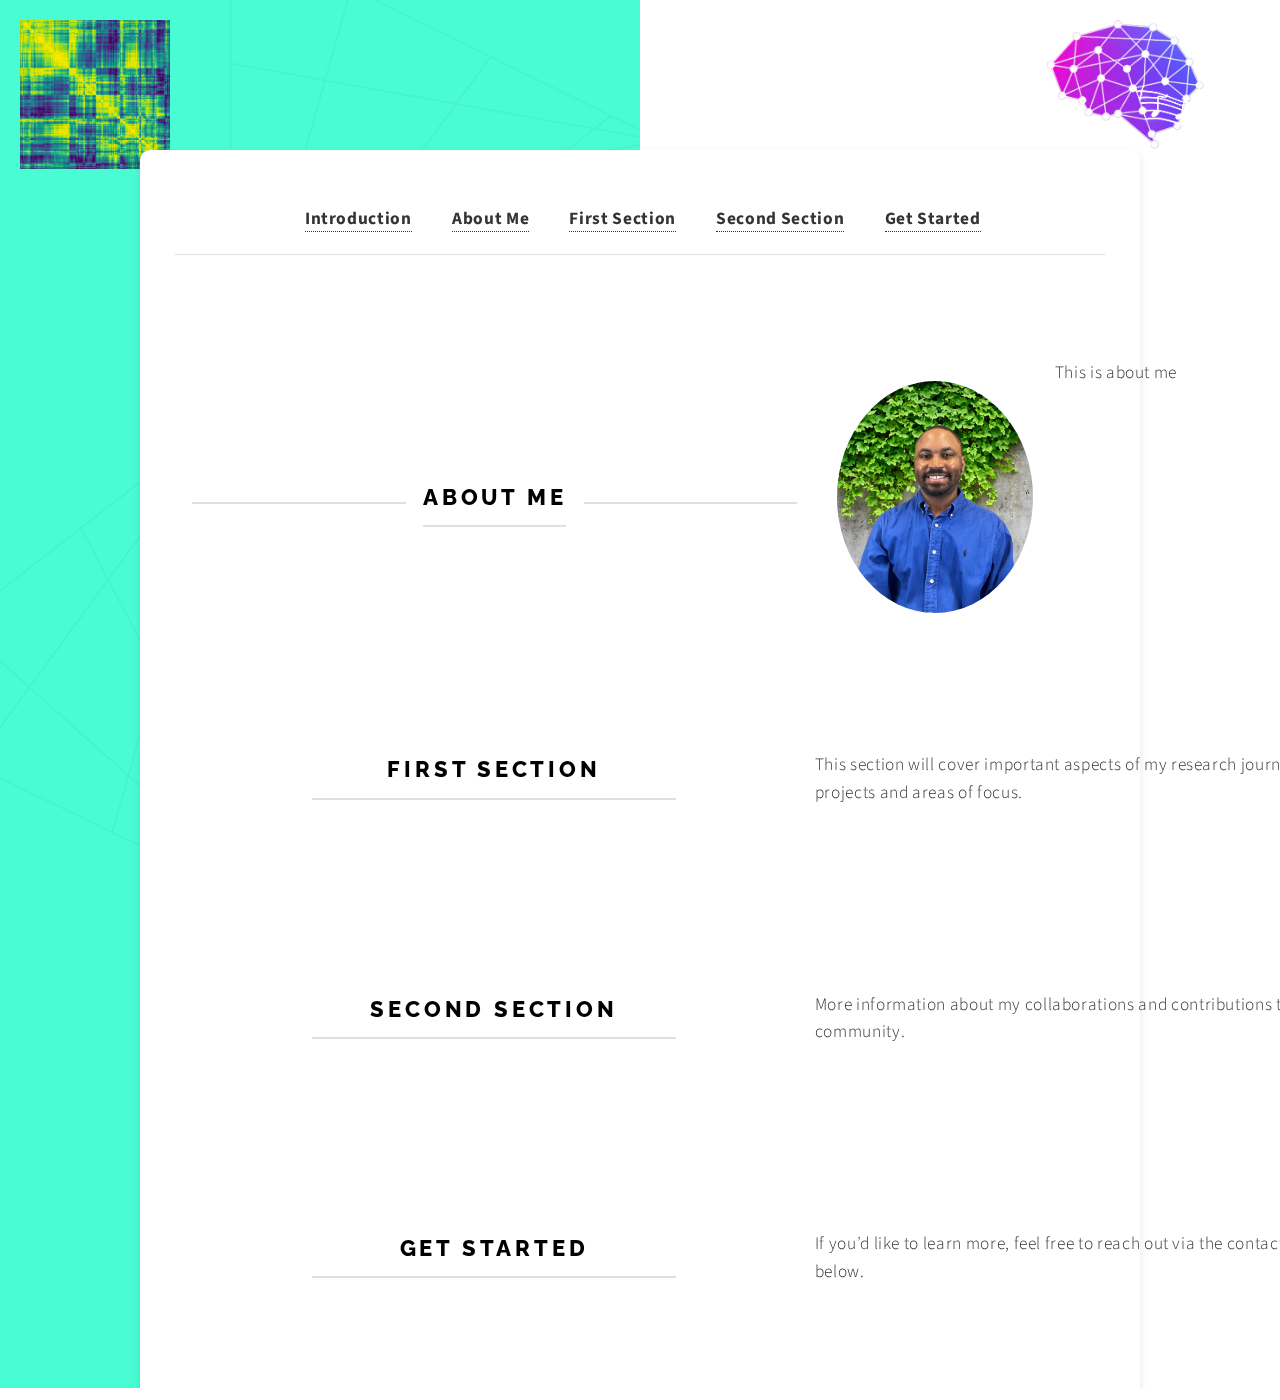
<file: index.html>
<!DOCTYPE HTML>
<html>
<head>
    <title>Jamal A. Williams | Personal Website</title>
    <meta charset="utf-8" />
    <meta name="viewport" content="width=device-width, initial-scale=1, user-scalable=no" />
    <meta name="description" content="Personal website of Jamal A. Williams" />
    <meta name="keywords" content="neuroscience, cognitive neuroscience, research" />
    <link rel="stylesheet" href="assets/css/main.css" />
    <style>
        /* Custom styling for images */
        .profile-pic {
            width: 200px;
            border-radius: 50%;
            border: 2px solid #fff;
            margin: 20px; /* Adjust to move the image slightly away from the text */
        }

        .brain-logo {
            position: absolute;
            top: 20px;
            right: 20px;
            width: 220px;
        }

        .pattern-matrix {
            position: absolute;
            top: 20px;
            left: 20px;
            width: 150px;
        } 

        /* Main white box */
        .main-section {
            background-color: white;
            padding: 2rem;
            border-radius: 10px;
            box-shadow: 0 4px 8px rgba(0, 0, 0, 0.1);
            margin: 0 auto;
            max-width: 1000px; /* Adjusted width */
            position: relative;
            top: 150px; /* Adjust this for vertical control */
        }

        /* Navigation tabs - attached to the main white box */
        .nav-bar {
            background-color: white;
            text-align: center;
            padding: 1rem 0;
            border-bottom: 1px solid #e0e0e0;
        }

        .nav-bar ul {
            padding: 0;
            margin: 0;
            list-style-type: none;
            display: flex;
            justify-content: center;
        }

        .nav-bar ul li {
            margin: 0 1rem;
        }

        .nav-bar ul li a {
            text-decoration: none;
            font-weight: bold;
            color: #333;
        }

        .nav-bar ul li a:hover {
            text-decoration: underline;
        }

        /* Section dividers and text formatting */
        section {
            margin-top: 2rem;
        }

        section h2 {
            border-bottom: 2px solid #e0e0e0;
            padding-bottom: 0.5rem;
            text-align: center; /* Center the section heading */
        }

        section p {
            line-height: 1.6;
            color: #333;
        }

        /* Flexbox to align the profile picture and text side by side */
        .about-section {
            display: flex;
            flex-wrap: wrap; /* Allow text to wrap beneath the image */
            align-items: flex-start;
        }

        .about-section .text-content {
            flex: 1;
            padding-right: 20px;
            max-width: 700px; /* Shrinks the width of the text */
        }

        .about-section .profile-container {
            flex-shrink: 0;
            align-self: flex-start; /* Moves the image up */
        }

        /* Styling for the grey line with "About Me" in the middle */
        .about-heading {
            display: flex;
            align-items: center;
            text-align: center;
        }

        .about-heading::before,
        .about-heading::after {
            content: '';
            flex: 1;
            border-bottom: 2px solid #e0e0e0;
            margin: 0 1rem;
        }

        .about-heading h2 {
            margin: 0;
            white-space: nowrap;
        }
    </style>
</head>
<body class="is-preload">

    <!-- Wrapper -->
    <div id="wrapper">

        <!-- Add Brain Logo -->
        <img src="images/brain_with_curved_staff.png" alt="Brain Logo" class="brain-logo" />

        <!-- Add Activity Matrix -->
        <img src="images/activity_patterns.png" alt="Activity Matrix" class="pattern-matrix" />

        <!-- Main Section with Tabs -->
        <div class="main-section">
            <!-- Navigation Bar (tabs) attached to the white box -->
            <div class="nav-bar">
                <ul>
                    <li><a href="#introduction">Introduction</a></li>
                    <li><a href="#about-me">About Me</a></li>
                    <li><a href="#first-section">First Section</a></li>
                    <li><a href="#second-section">Second Section</a></li>
                    <li><a href="#get-started">Get Started</a></li>
                </ul>
            </div>

            <!-- About Me Section -->
            <section id="about-me">
                <div class="about-heading">
                    <h2>About Me</h2>
                </div>
                <div class="about-section">
                    <div class="profile-container">
                        <img src="images/webpage_photo_1.png" alt="Profile Picture" class="profile-pic" />
                    </div>
                    <div class="text-content">
                        <p id="about-me-content">Loading About Me...</p>
                        <script>
                            // Load the about_me.txt content
                            fetch('about_me.txt')
                                .then(response => response.text())
                                .then(data => {
                                    document.getElementById('about-me-content').innerText = data;
                                })
                                .catch(error => {
                                    document.getElementById('about-me-content').innerText = "Error loading About Me content.";
                                    console.error('Error:', error);
                                });
                        </script>
                    </div>
                </div>
            </section>

            <section id="first-section">
                <header>
                    <h2>First Section</h2>
                </header>
                <p>This section will cover important aspects of my research journey, detailing my projects and areas of focus.</p>
            </section>

            <section id="second-section">
                <header>
                    <h2>Second Section</h2>
                </header>
                <p>More information about my collaborations and contributions to the scientific community.</p>
            </section>

            <section id="get-started">
                <header>
                    <h2>Get Started</h2>
                </header>
                <p>If you’d like to learn more, feel free to reach out via the contact information provided below.</p>
            </section>
        </div>

    </div>

    <!-- Scripts -->
    <script src="assets/js/jquery.min.js"></script>
    <script src="assets/js/jquery.scrolly.min.js"></script>
    <script src="assets/js/browser.min.js"></script>
    <script src="assets/js/breakpoints.min.js"></script>
    <script src="assets/js/util.js"></script>
    <script src="assets/js/main.js"></script>

</body>
</html>
</file>
<file: assets/css/main.css>
@import url(fontawesome-all.min.css);
@import url("https://fonts.googleapis.com/css?family=Source+Sans+Pro:300,600,700,300i,600i,700i|Raleway:600,800");

/*
	Paradigm Shift by HTML5 UP
	html5up.net | @ajlkn
	Free for personal and commercial use under the CCA 3.0 license (html5up.net/license)
*/

html, body, div, span, applet, object,
iframe, h1, h2, h3, h4, h5, h6, p, blockquote,
pre, a, abbr, acronym, address, big, cite,
code, del, dfn, em, img, ins, kbd, q, s, samp,
small, strike, strong, sub, sup, tt, var, b,
u, i, center, dl, dt, dd, ol, ul, li, fieldset,
form, label, legend, table, caption, tbody,
tfoot, thead, tr, th, td, article, aside,
canvas, details, embed, figure, figcaption,
footer, header, hgroup, menu, nav, output, ruby,
section, summary, time, mark, audio, video {
	margin: 0;
	padding: 0;
	border: 0;
	font-size: 100%;
	font: inherit;
	vertical-align: baseline;}

article, aside, details, figcaption, figure,
footer, header, hgroup, menu, nav, section {
	display: block;}

body {
	line-height: 1;
}

ol, ul {
	list-style: none;
}

blockquote, q {
	quotes: none;
}

	blockquote:before, blockquote:after, q:before, q:after {
		content: '';
		content: none;
	}

table {
	border-collapse: collapse;
	border-spacing: 0;
}

body {
	-webkit-text-size-adjust: none;
}

mark {
	background-color: transparent;
	color: inherit;
}

input::-moz-focus-inner {
	border: 0;
	padding: 0;
}

input, select, textarea {
	-moz-appearance: none;
	-webkit-appearance: none;
	-ms-appearance: none;
	appearance: none;
}

/* Basic */

	@-ms-viewport {
		width: device-width;
	}

	body {
		-ms-overflow-style: scrollbar;
	}

	@media screen and (max-width: 480px) {

		html, body {
			min-width: 320px;
		}

	}

	html {
		box-sizing: border-box;
	}

	*, *:before, *:after {
		box-sizing: inherit;
	}

	html {
		overflow-x: hidden;
	}

	body {
		background: #ffffff;
		overflow-x: hidden;
	}

		body.is-preload *, body.is-preload *:before, body.is-preload *:after {
			-moz-animation: none !important;
			-webkit-animation: none !important;
			-ms-animation: none !important;
			animation: none !important;
			-moz-transition: none !important;
			-webkit-transition: none !important;
			-ms-transition: none !important;
			transition: none !important;
		}

/* Typography */

	html {
		font-size: 18pt;
	}

		@media screen and (max-width: 1920px) {

			html {
				font-size: 13pt;
			}

		}

		@media screen and (max-width: 1152px) {

			html {
				font-size: 14pt;
			}

		}

		@media screen and (max-width: 736px) {

			html {
				font-size: 12pt;
			}

		}

		@media screen and (max-width: 480px) {

			html {
				font-size: 11pt;
			}

		}

	body {
		background-color: #ffffff;
		color: #000000;
	}

	body, input, select, textarea {
		color: #000000;
		font-family: "Source Sans Pro", Helvetica, sans-serif;
		font-size: 1rem;
		font-weight: 300;
		letter-spacing: 0.0375em;
		line-height: 2;
	}

	a {
		-moz-transition: border-bottom-color 0.25s ease-in-out;
		-webkit-transition: border-bottom-color 0.25s ease-in-out;
		-ms-transition: border-bottom-color 0.25s ease-in-out;
		transition: border-bottom-color 0.25s ease-in-out;
		text-decoration: none;
		color: #000000;
		border-bottom: dotted 1px;
	}

		a:hover {
			text-decoration: none;
			border-bottom-color: transparent;
		}

	strong, b {
		font-weight: 600;
		color: #000000;
	}

	em, i {
		font-style: italic;
	}

	p {
		margin: 0 0 2rem 0;
	}

	h1, h2, h3, h4, h5, h6 {
		color: #000000;
		font-family: "Raleway", Helvetica, sans-serif;
		font-weight: 600;
		letter-spacing: 0.175em;
		line-height: 1.75;
		margin: 0 0 1.5rem 0;
		text-transform: uppercase;
	}

		h1 a, h2 a, h3 a, h4 a, h5 a, h6 a {
			color: inherit;
			text-decoration: none;
		}

	h1 {
		font-family: "Source Sans Pro", Helvetica, sans-serif;
		font-size: 5rem;
		font-weight: 700;
		letter-spacing: -0.05em;
		line-height: 1.1;
		margin: 0 0 1.5rem 0;
		text-transform: none;
	}

	h2 {
		font-size: 1.25rem;
		font-weight: 800;
		margin: 0 0 2rem 0;
	}

	h3 {
		font-size: 0.875rem;
	}

	h4 {
		font-size: 0.875rem;
	}

	h5 {
		font-size: 0.75rem;
	}

	h6 {
		font-size: 0.625rem;
	}

	@media screen and (max-width: 736px) {

		h1 {
			font-size: 4.5rem;
			line-height: 1.1;
		}

		h2 {
			font-size: 1.25rem;
			line-height: 1.7;
		}

		h3 {
			font-size: 0.9rem;
		}

		h4 {
			font-size: 0.75rem;
		}

		h5 {
			font-size: 0.675rem;
		}

	}

	@media screen and (max-width: 360px) {

		h1 {
			font-size: 3.75rem;
		}

		h2 {
			font-size: 1.125rem;
		}

		h3 {
			font-size: 0.8rem;
		}

		h4 {
			font-size: 0.675rem;
		}

		h5 {
			font-size: 0.675rem;
		}

	}

	sub {
		font-size: 0.8rem;
		position: relative;
		top: 0.5rem;
	}

	sup {
		font-size: 0.8rem;
		position: relative;
		top: -0.5rem;
	}

	blockquote {
		border-left: solid 0.5rem rgba(144, 144, 144, 0.25);
		font-style: italic;
		margin: 0 0 2rem 0;
		padding: 1rem 0 1rem 2rem;
	}

	code {
		background: rgba(144, 144, 144, 0.1);
		border-radius: 0.325rem;
		font-family: "Courier New", monospace;
		font-size: 0.9rem;
		margin: 0 0.25rem;
		padding: 0.25rem 0.65rem;
	}

	pre {
		-webkit-overflow-scrolling: touch;
		font-family: "Courier New", monospace;
		font-size: 0.9rem;
		margin: 0 0 2rem 0;
		width: 100%;
	}

		pre code {
			display: block;
			line-height: 1.75;
			padding: 1rem 1.5rem;
			overflow-x: auto;
		}

	hr {
		border: 0;
		border-bottom: solid 2px rgba(144, 144, 144, 0.25);
		margin: 3rem 0;
	}

		hr.major {
			margin: 5rem 0;
		}

		@media screen and (max-width: 736px) {

			hr.major {
				margin: 3rem 0;
			}

		}

/* Row */

	.row {
		display: flex;
		flex-wrap: wrap;
		box-sizing: border-box;
		align-items: stretch;
	}

		.row > * {
			box-sizing: border-box;
		}

		.row.gtr-uniform > * > :last-child {
			margin-bottom: 0;
		}

		.row.aln-left {
			justify-content: flex-start;
		}

		.row.aln-center {
			justify-content: center;
		}

		.row.aln-right {
			justify-content: flex-end;
		}

		.row.aln-top {
			align-items: flex-start;
		}

		.row.aln-middle {
			align-items: center;
		}

		.row.aln-bottom {
			align-items: flex-end;
		}

		.row > .imp {
			order: -1;
		}

		.row > .col-1 {
			width: 8.33333%;
		}

		.row > .off-1 {
			margin-left: 8.33333%;
		}

		.row > .col-2 {
			width: 16.66667%;
		}

		.row > .off-2 {
			margin-left: 16.66667%;
		}

		.row > .col-3 {
			width: 25%;
		}

		.row > .off-3 {
			margin-left: 25%;
		}

		.row > .col-4 {
			width: 33.33333%;
		}

		.row > .off-4 {
			margin-left: 33.33333%;
		}

		.row > .col-5 {
			width: 41.66667%;
		}

		.row > .off-5 {
			margin-left: 41.66667%;
		}

		.row > .col-6 {
			width: 50%;
		}

		.row > .off-6 {
			margin-left: 50%;
		}

		.row > .col-7 {
			width: 58.33333%;
		}

		.row > .off-7 {
			margin-left: 58.33333%;
		}

		.row > .col-8 {
			width: 66.66667%;
		}

		.row > .off-8 {
			margin-left: 66.66667%;
		}

		.row > .col-9 {
			width: 75%;
		}

		.row > .off-9 {
			margin-left: 75%;
		}

		.row > .col-10 {
			width: 83.33333%;
		}

		.row > .off-10 {
			margin-left: 83.33333%;
		}

		.row > .col-11 {
			width: 91.66667%;
		}

		.row > .off-11 {
			margin-left: 91.66667%;
		}

		.row > .col-12 {
			width: 100%;
		}

		.row > .off-12 {
			margin-left: 100%;
		}

		.row.gtr-0 {
			margin-top: 0;
			margin-left: 0rem;
		}

			.row.gtr-0 > * {
				padding: 0 0 0 0rem;
			}

			.row.gtr-0.gtr-uniform {
				margin-top: 0rem;
			}

				.row.gtr-0.gtr-uniform > * {
					padding-top: 0rem;
				}

		.row.gtr-25 {
			margin-top: 0;
			margin-left: -0.5rem;
		}

			.row.gtr-25 > * {
				padding: 0 0 0 0.5rem;
			}

			.row.gtr-25.gtr-uniform {
				margin-top: -0.5rem;
			}

				.row.gtr-25.gtr-uniform > * {
					padding-top: 0.5rem;
				}

		.row.gtr-50 {
			margin-top: 0;
			margin-left: -1rem;
		}

			.row.gtr-50 > * {
				padding: 0 0 0 1rem;
			}

			.row.gtr-50.gtr-uniform {
				margin-top: -1rem;
			}

				.row.gtr-50.gtr-uniform > * {
					padding-top: 1rem;
				}

		.row {
			margin-top: 0;
			margin-left: -2rem;
		}

			.row > * {
				padding: 0 0 0 2rem;
			}

			.row.gtr-uniform {
				margin-top: -2rem;
			}

				.row.gtr-uniform > * {
					padding-top: 2rem;
				}

		.row.gtr-150 {
			margin-top: 0;
			margin-left: -3rem;
		}

			.row.gtr-150 > * {
				padding: 0 0 0 3rem;
			}

			.row.gtr-150.gtr-uniform {
				margin-top: -3rem;
			}

				.row.gtr-150.gtr-uniform > * {
					padding-top: 3rem;
				}

		.row.gtr-200 {
			margin-top: 0;
			margin-left: -4rem;
		}

			.row.gtr-200 > * {
				padding: 0 0 0 4rem;
			}

			.row.gtr-200.gtr-uniform {
				margin-top: -4rem;
			}

				.row.gtr-200.gtr-uniform > * {
					padding-top: 4rem;
				}

		@media screen and (max-width: 1920px) {

			.row {
				display: flex;
				flex-wrap: wrap;
				box-sizing: border-box;
				align-items: stretch;
			}

				.row > * {
					box-sizing: border-box;
				}

				.row.gtr-uniform > * > :last-child {
					margin-bottom: 0;
				}

				.row.aln-left {
					justify-content: flex-start;
				}

				.row.aln-center {
					justify-content: center;
				}

				.row.aln-right {
					justify-content: flex-end;
				}

				.row.aln-top {
					align-items: flex-start;
				}

				.row.aln-middle {
					align-items: center;
				}

				.row.aln-bottom {
					align-items: flex-end;
				}

				.row > .imp-xlarge {
					order: -1;
				}

				.row > .col-1-xlarge {
					width: 8.33333%;
				}

				.row > .off-1-xlarge {
					margin-left: 8.33333%;
				}

				.row > .col-2-xlarge {
					width: 16.66667%;
				}

				.row > .off-2-xlarge {
					margin-left: 16.66667%;
				}

				.row > .col-3-xlarge {
					width: 25%;
				}

				.row > .off-3-xlarge {
					margin-left: 25%;
				}

				.row > .col-4-xlarge {
					width: 33.33333%;
				}

				.row > .off-4-xlarge {
					margin-left: 33.33333%;
				}

				.row > .col-5-xlarge {
					width: 41.66667%;
				}

				.row > .off-5-xlarge {
					margin-left: 41.66667%;
				}

				.row > .col-6-xlarge {
					width: 50%;
				}

				.row > .off-6-xlarge {
					margin-left: 50%;
				}

				.row > .col-7-xlarge {
					width: 58.33333%;
				}

				.row > .off-7-xlarge {
					margin-left: 58.33333%;
				}

				.row > .col-8-xlarge {
					width: 66.66667%;
				}

				.row > .off-8-xlarge {
					margin-left: 66.66667%;
				}

				.row > .col-9-xlarge {
					width: 75%;
				}

				.row > .off-9-xlarge {
					margin-left: 75%;
				}

				.row > .col-10-xlarge {
					width: 83.33333%;
				}

				.row > .off-10-xlarge {
					margin-left: 83.33333%;
				}

				.row > .col-11-xlarge {
					width: 91.66667%;
				}

				.row > .off-11-xlarge {
					margin-left: 91.66667%;
				}

				.row > .col-12-xlarge {
					width: 100%;
				}

				.row > .off-12-xlarge {
					margin-left: 100%;
				}

				.row.gtr-0 {
					margin-top: 0;
					margin-left: 0rem;
				}

					.row.gtr-0 > * {
						padding: 0 0 0 0rem;
					}

					.row.gtr-0.gtr-uniform {
						margin-top: 0rem;
					}

						.row.gtr-0.gtr-uniform > * {
							padding-top: 0rem;
						}

				.row.gtr-25 {
					margin-top: 0;
					margin-left: -0.5rem;
				}

					.row.gtr-25 > * {
						padding: 0 0 0 0.5rem;
					}

					.row.gtr-25.gtr-uniform {
						margin-top: -0.5rem;
					}

						.row.gtr-25.gtr-uniform > * {
							padding-top: 0.5rem;
						}

				.row.gtr-50 {
					margin-top: 0;
					margin-left: -1rem;
				}

					.row.gtr-50 > * {
						padding: 0 0 0 1rem;
					}

					.row.gtr-50.gtr-uniform {
						margin-top: -1rem;
					}

						.row.gtr-50.gtr-uniform > * {
							padding-top: 1rem;
						}

				.row {
					margin-top: 0;
					margin-left: -2rem;
				}

					.row > * {
						padding: 0 0 0 2rem;
					}

					.row.gtr-uniform {
						margin-top: -2rem;
					}

						.row.gtr-uniform > * {
							padding-top: 2rem;
						}

				.row.gtr-150 {
					margin-top: 0;
					margin-left: -3rem;
				}

					.row.gtr-150 > * {
						padding: 0 0 0 3rem;
					}

					.row.gtr-150.gtr-uniform {
						margin-top: -3rem;
					}

						.row.gtr-150.gtr-uniform > * {
							padding-top: 3rem;
						}

				.row.gtr-200 {
					margin-top: 0;
					margin-left: -4rem;
				}

					.row.gtr-200 > * {
						padding: 0 0 0 4rem;
					}

					.row.gtr-200.gtr-uniform {
						margin-top: -4rem;
					}

						.row.gtr-200.gtr-uniform > * {
							padding-top: 4rem;
						}

		}

		@media screen and (max-width: 1280px) {

			.row {
				display: flex;
				flex-wrap: wrap;
				box-sizing: border-box;
				align-items: stretch;
			}

				.row > * {
					box-sizing: border-box;
				}

				.row.gtr-uniform > * > :last-child {
					margin-bottom: 0;
				}

				.row.aln-left {
					justify-content: flex-start;
				}

				.row.aln-center {
					justify-content: center;
				}

				.row.aln-right {
					justify-content: flex-end;
				}

				.row.aln-top {
					align-items: flex-start;
				}

				.row.aln-middle {
					align-items: center;
				}

				.row.aln-bottom {
					align-items: flex-end;
				}

				.row > .imp-large {
					order: -1;
				}

				.row > .col-1-large {
					width: 8.33333%;
				}

				.row > .off-1-large {
					margin-left: 8.33333%;
				}

				.row > .col-2-large {
					width: 16.66667%;
				}

				.row > .off-2-large {
					margin-left: 16.66667%;
				}

				.row > .col-3-large {
					width: 25%;
				}

				.row > .off-3-large {
					margin-left: 25%;
				}

				.row > .col-4-large {
					width: 33.33333%;
				}

				.row > .off-4-large {
					margin-left: 33.33333%;
				}

				.row > .col-5-large {
					width: 41.66667%;
				}

				.row > .off-5-large {
					margin-left: 41.66667%;
				}

				.row > .col-6-large {
					width: 50%;
				}

				.row > .off-6-large {
					margin-left: 50%;
				}

				.row > .col-7-large {
					width: 58.33333%;
				}

				.row > .off-7-large {
					margin-left: 58.33333%;
				}

				.row > .col-8-large {
					width: 66.66667%;
				}

				.row > .off-8-large {
					margin-left: 66.66667%;
				}

				.row > .col-9-large {
					width: 75%;
				}

				.row > .off-9-large {
					margin-left: 75%;
				}

				.row > .col-10-large {
					width: 83.33333%;
				}

				.row > .off-10-large {
					margin-left: 83.33333%;
				}

				.row > .col-11-large {
					width: 91.66667%;
				}

				.row > .off-11-large {
					margin-left: 91.66667%;
				}

				.row > .col-12-large {
					width: 100%;
				}

				.row > .off-12-large {
					margin-left: 100%;
				}

				.row.gtr-0 {
					margin-top: 0;
					margin-left: 0rem;
				}

					.row.gtr-0 > * {
						padding: 0 0 0 0rem;
					}

					.row.gtr-0.gtr-uniform {
						margin-top: 0rem;
					}

						.row.gtr-0.gtr-uniform > * {
							padding-top: 0rem;
						}

				.row.gtr-25 {
					margin-top: 0;
					margin-left: -0.375rem;
				}

					.row.gtr-25 > * {
						padding: 0 0 0 0.375rem;
					}

					.row.gtr-25.gtr-uniform {
						margin-top: -0.375rem;
					}

						.row.gtr-25.gtr-uniform > * {
							padding-top: 0.375rem;
						}

				.row.gtr-50 {
					margin-top: 0;
					margin-left: -0.75rem;
				}

					.row.gtr-50 > * {
						padding: 0 0 0 0.75rem;
					}

					.row.gtr-50.gtr-uniform {
						margin-top: -0.75rem;
					}

						.row.gtr-50.gtr-uniform > * {
							padding-top: 0.75rem;
						}

				.row {
					margin-top: 0;
					margin-left: -1.5rem;
				}

					.row > * {
						padding: 0 0 0 1.5rem;
					}

					.row.gtr-uniform {
						margin-top: -1.5rem;
					}

						.row.gtr-uniform > * {
							padding-top: 1.5rem;
						}

				.row.gtr-150 {
					margin-top: 0;
					margin-left: -2.25rem;
				}

					.row.gtr-150 > * {
						padding: 0 0 0 2.25rem;
					}

					.row.gtr-150.gtr-uniform {
						margin-top: -2.25rem;
					}

						.row.gtr-150.gtr-uniform > * {
							padding-top: 2.25rem;
						}

				.row.gtr-200 {
					margin-top: 0;
					margin-left: -3rem;
				}

					.row.gtr-200 > * {
						padding: 0 0 0 3rem;
					}

					.row.gtr-200.gtr-uniform {
						margin-top: -3rem;
					}

						.row.gtr-200.gtr-uniform > * {
							padding-top: 3rem;
						}

		}

		@media screen and (max-width: 1152px) {

			.row {
				display: flex;
				flex-wrap: wrap;
				box-sizing: border-box;
				align-items: stretch;
			}

				.row > * {
					box-sizing: border-box;
				}

				.row.gtr-uniform > * > :last-child {
					margin-bottom: 0;
				}

				.row.aln-left {
					justify-content: flex-start;
				}

				.row.aln-center {
					justify-content: center;
				}

				.row.aln-right {
					justify-content: flex-end;
				}

				.row.aln-top {
					align-items: flex-start;
				}

				.row.aln-middle {
					align-items: center;
				}

				.row.aln-bottom {
					align-items: flex-end;
				}

				.row > .imp-medium {
					order: -1;
				}

				.row > .col-1-medium {
					width: 8.33333%;
				}

				.row > .off-1-medium {
					margin-left: 8.33333%;
				}

				.row > .col-2-medium {
					width: 16.66667%;
				}

				.row > .off-2-medium {
					margin-left: 16.66667%;
				}

				.row > .col-3-medium {
					width: 25%;
				}

				.row > .off-3-medium {
					margin-left: 25%;
				}

				.row > .col-4-medium {
					width: 33.33333%;
				}

				.row > .off-4-medium {
					margin-left: 33.33333%;
				}

				.row > .col-5-medium {
					width: 41.66667%;
				}

				.row > .off-5-medium {
					margin-left: 41.66667%;
				}

				.row > .col-6-medium {
					width: 50%;
				}

				.row > .off-6-medium {
					margin-left: 50%;
				}

				.row > .col-7-medium {
					width: 58.33333%;
				}

				.row > .off-7-medium {
					margin-left: 58.33333%;
				}

				.row > .col-8-medium {
					width: 66.66667%;
				}

				.row > .off-8-medium {
					margin-left: 66.66667%;
				}

				.row > .col-9-medium {
					width: 75%;
				}

				.row > .off-9-medium {
					margin-left: 75%;
				}

				.row > .col-10-medium {
					width: 83.33333%;
				}

				.row > .off-10-medium {
					margin-left: 83.33333%;
				}

				.row > .col-11-medium {
					width: 91.66667%;
				}

				.row > .off-11-medium {
					margin-left: 91.66667%;
				}

				.row > .col-12-medium {
					width: 100%;
				}

				.row > .off-12-medium {
					margin-left: 100%;
				}

				.row.gtr-0 {
					margin-top: 0;
					margin-left: 0rem;
				}

					.row.gtr-0 > * {
						padding: 0 0 0 0rem;
					}

					.row.gtr-0.gtr-uniform {
						margin-top: 0rem;
					}

						.row.gtr-0.gtr-uniform > * {
							padding-top: 0rem;
						}

				.row.gtr-25 {
					margin-top: 0;
					margin-left: -0.375rem;
				}

					.row.gtr-25 > * {
						padding: 0 0 0 0.375rem;
					}

					.row.gtr-25.gtr-uniform {
						margin-top: -0.375rem;
					}

						.row.gtr-25.gtr-uniform > * {
							padding-top: 0.375rem;
						}

				.row.gtr-50 {
					margin-top: 0;
					margin-left: -0.75rem;
				}

					.row.gtr-50 > * {
						padding: 0 0 0 0.75rem;
					}

					.row.gtr-50.gtr-uniform {
						margin-top: -0.75rem;
					}

						.row.gtr-50.gtr-uniform > * {
							padding-top: 0.75rem;
						}

				.row {
					margin-top: 0;
					margin-left: -1.5rem;
				}

					.row > * {
						padding: 0 0 0 1.5rem;
					}

					.row.gtr-uniform {
						margin-top: -1.5rem;
					}

						.row.gtr-uniform > * {
							padding-top: 1.5rem;
						}

				.row.gtr-150 {
					margin-top: 0;
					margin-left: -2.25rem;
				}

					.row.gtr-150 > * {
						padding: 0 0 0 2.25rem;
					}

					.row.gtr-150.gtr-uniform {
						margin-top: -2.25rem;
					}

						.row.gtr-150.gtr-uniform > * {
							padding-top: 2.25rem;
						}

				.row.gtr-200 {
					margin-top: 0;
					margin-left: -3rem;
				}

					.row.gtr-200 > * {
						padding: 0 0 0 3rem;
					}

					.row.gtr-200.gtr-uniform {
						margin-top: -3rem;
					}

						.row.gtr-200.gtr-uniform > * {
							padding-top: 3rem;
						}

		}

		@media screen and (max-width: 736px) {

			.row {
				display: flex;
				flex-wrap: wrap;
				box-sizing: border-box;
				align-items: stretch;
			}

				.row > * {
					box-sizing: border-box;
				}

				.row.gtr-uniform > * > :last-child {
					margin-bottom: 0;
				}

				.row.aln-left {
					justify-content: flex-start;
				}

				.row.aln-center {
					justify-content: center;
				}

				.row.aln-right {
					justify-content: flex-end;
				}

				.row.aln-top {
					align-items: flex-start;
				}

				.row.aln-middle {
					align-items: center;
				}

				.row.aln-bottom {
					align-items: flex-end;
				}

				.row > .imp-small {
					order: -1;
				}

				.row > .col-1-small {
					width: 8.33333%;
				}

				.row > .off-1-small {
					margin-left: 8.33333%;
				}

				.row > .col-2-small {
					width: 16.66667%;
				}

				.row > .off-2-small {
					margin-left: 16.66667%;
				}

				.row > .col-3-small {
					width: 25%;
				}

				.row > .off-3-small {
					margin-left: 25%;
				}

				.row > .col-4-small {
					width: 33.33333%;
				}

				.row > .off-4-small {
					margin-left: 33.33333%;
				}

				.row > .col-5-small {
					width: 41.66667%;
				}

				.row > .off-5-small {
					margin-left: 41.66667%;
				}

				.row > .col-6-small {
					width: 50%;
				}

				.row > .off-6-small {
					margin-left: 50%;
				}

				.row > .col-7-small {
					width: 58.33333%;
				}

				.row > .off-7-small {
					margin-left: 58.33333%;
				}

				.row > .col-8-small {
					width: 66.66667%;
				}

				.row > .off-8-small {
					margin-left: 66.66667%;
				}

				.row > .col-9-small {
					width: 75%;
				}

				.row > .off-9-small {
					margin-left: 75%;
				}

				.row > .col-10-small {
					width: 83.33333%;
				}

				.row > .off-10-small {
					margin-left: 83.33333%;
				}

				.row > .col-11-small {
					width: 91.66667%;
				}

				.row > .off-11-small {
					margin-left: 91.66667%;
				}

				.row > .col-12-small {
					width: 100%;
				}

				.row > .off-12-small {
					margin-left: 100%;
				}

				.row.gtr-0 {
					margin-top: 0;
					margin-left: 0rem;
				}

					.row.gtr-0 > * {
						padding: 0 0 0 0rem;
					}

					.row.gtr-0.gtr-uniform {
						margin-top: 0rem;
					}

						.row.gtr-0.gtr-uniform > * {
							padding-top: 0rem;
						}

				.row.gtr-25 {
					margin-top: 0;
					margin-left: -0.3125rem;
				}

					.row.gtr-25 > * {
						padding: 0 0 0 0.3125rem;
					}

					.row.gtr-25.gtr-uniform {
						margin-top: -0.3125rem;
					}

						.row.gtr-25.gtr-uniform > * {
							padding-top: 0.3125rem;
						}

				.row.gtr-50 {
					margin-top: 0;
					margin-left: -0.625rem;
				}

					.row.gtr-50 > * {
						padding: 0 0 0 0.625rem;
					}

					.row.gtr-50.gtr-uniform {
						margin-top: -0.625rem;
					}

						.row.gtr-50.gtr-uniform > * {
							padding-top: 0.625rem;
						}

				.row {
					margin-top: 0;
					margin-left: -1.25rem;
				}

					.row > * {
						padding: 0 0 0 1.25rem;
					}

					.row.gtr-uniform {
						margin-top: -1.25rem;
					}

						.row.gtr-uniform > * {
							padding-top: 1.25rem;
						}

				.row.gtr-150 {
					margin-top: 0;
					margin-left: -1.875rem;
				}

					.row.gtr-150 > * {
						padding: 0 0 0 1.875rem;
					}

					.row.gtr-150.gtr-uniform {
						margin-top: -1.875rem;
					}

						.row.gtr-150.gtr-uniform > * {
							padding-top: 1.875rem;
						}

				.row.gtr-200 {
					margin-top: 0;
					margin-left: -2.5rem;
				}

					.row.gtr-200 > * {
						padding: 0 0 0 2.5rem;
					}

					.row.gtr-200.gtr-uniform {
						margin-top: -2.5rem;
					}

						.row.gtr-200.gtr-uniform > * {
							padding-top: 2.5rem;
						}

		}

		@media screen and (max-width: 480px) {

			.row {
				display: flex;
				flex-wrap: wrap;
				box-sizing: border-box;
				align-items: stretch;
			}

				.row > * {
					box-sizing: border-box;
				}

				.row.gtr-uniform > * > :last-child {
					margin-bottom: 0;
				}

				.row.aln-left {
					justify-content: flex-start;
				}

				.row.aln-center {
					justify-content: center;
				}

				.row.aln-right {
					justify-content: flex-end;
				}

				.row.aln-top {
					align-items: flex-start;
				}

				.row.aln-middle {
					align-items: center;
				}

				.row.aln-bottom {
					align-items: flex-end;
				}

				.row > .imp-xsmall {
					order: -1;
				}

				.row > .col-1-xsmall {
					width: 8.33333%;
				}

				.row > .off-1-xsmall {
					margin-left: 8.33333%;
				}

				.row > .col-2-xsmall {
					width: 16.66667%;
				}

				.row > .off-2-xsmall {
					margin-left: 16.66667%;
				}

				.row > .col-3-xsmall {
					width: 25%;
				}

				.row > .off-3-xsmall {
					margin-left: 25%;
				}

				.row > .col-4-xsmall {
					width: 33.33333%;
				}

				.row > .off-4-xsmall {
					margin-left: 33.33333%;
				}

				.row > .col-5-xsmall {
					width: 41.66667%;
				}

				.row > .off-5-xsmall {
					margin-left: 41.66667%;
				}

				.row > .col-6-xsmall {
					width: 50%;
				}

				.row > .off-6-xsmall {
					margin-left: 50%;
				}

				.row > .col-7-xsmall {
					width: 58.33333%;
				}

				.row > .off-7-xsmall {
					margin-left: 58.33333%;
				}

				.row > .col-8-xsmall {
					width: 66.66667%;
				}

				.row > .off-8-xsmall {
					margin-left: 66.66667%;
				}

				.row > .col-9-xsmall {
					width: 75%;
				}

				.row > .off-9-xsmall {
					margin-left: 75%;
				}

				.row > .col-10-xsmall {
					width: 83.33333%;
				}

				.row > .off-10-xsmall {
					margin-left: 83.33333%;
				}

				.row > .col-11-xsmall {
					width: 91.66667%;
				}

				.row > .off-11-xsmall {
					margin-left: 91.66667%;
				}

				.row > .col-12-xsmall {
					width: 100%;
				}

				.row > .off-12-xsmall {
					margin-left: 100%;
				}

				.row.gtr-0 {
					margin-top: 0;
					margin-left: 0rem;
				}

					.row.gtr-0 > * {
						padding: 0 0 0 0rem;
					}

					.row.gtr-0.gtr-uniform {
						margin-top: 0rem;
					}

						.row.gtr-0.gtr-uniform > * {
							padding-top: 0rem;
						}

				.row.gtr-25 {
					margin-top: 0;
					margin-left: -0.3125rem;
				}

					.row.gtr-25 > * {
						padding: 0 0 0 0.3125rem;
					}

					.row.gtr-25.gtr-uniform {
						margin-top: -0.3125rem;
					}

						.row.gtr-25.gtr-uniform > * {
							padding-top: 0.3125rem;
						}

				.row.gtr-50 {
					margin-top: 0;
					margin-left: -0.625rem;
				}

					.row.gtr-50 > * {
						padding: 0 0 0 0.625rem;
					}

					.row.gtr-50.gtr-uniform {
						margin-top: -0.625rem;
					}

						.row.gtr-50.gtr-uniform > * {
							padding-top: 0.625rem;
						}

				.row {
					margin-top: 0;
					margin-left: -1.25rem;
				}

					.row > * {
						padding: 0 0 0 1.25rem;
					}

					.row.gtr-uniform {
						margin-top: -1.25rem;
					}

						.row.gtr-uniform > * {
							padding-top: 1.25rem;
						}

				.row.gtr-150 {
					margin-top: 0;
					margin-left: -1.875rem;
				}

					.row.gtr-150 > * {
						padding: 0 0 0 1.875rem;
					}

					.row.gtr-150.gtr-uniform {
						margin-top: -1.875rem;
					}

						.row.gtr-150.gtr-uniform > * {
							padding-top: 1.875rem;
						}

				.row.gtr-200 {
					margin-top: 0;
					margin-left: -2.5rem;
				}

					.row.gtr-200 > * {
						padding: 0 0 0 2.5rem;
					}

					.row.gtr-200.gtr-uniform {
						margin-top: -2.5rem;
					}

						.row.gtr-200.gtr-uniform > * {
							padding-top: 2.5rem;
						}

		}

/* Box */

	.box {
		border: solid 2px rgba(144, 144, 144, 0.25);
		border-radius: 0.325rem;
		margin-bottom: 2rem;
		padding: 1.5rem;
	}

		.box > :last-child {
			margin-bottom: 0;
		}

		.box.alt {
			border: 0;
			border-radius: 0;
			padding: 0;
		}

/* Button */

	input[type="submit"],
	input[type="reset"],
	input[type="button"],
	button,
	.button {
		-moz-appearance: none;
		-webkit-appearance: none;
		-ms-appearance: none;
		appearance: none;
		-moz-transition: background-color 0.25s ease-in-out, box-shadow 0.25s ease-in-out, color 0.25s ease-in-out;
		-webkit-transition: background-color 0.25s ease-in-out, box-shadow 0.25s ease-in-out, color 0.25s ease-in-out;
		-ms-transition: background-color 0.25s ease-in-out, box-shadow 0.25s ease-in-out, color 0.25s ease-in-out;
		transition: background-color 0.25s ease-in-out, box-shadow 0.25s ease-in-out, color 0.25s ease-in-out;
		background-color: transparent;
		border-radius: 0.325rem;
		border: 0;
		box-shadow: inset 0 0 0 2px rgba(144, 144, 144, 0.25);
		color: #000000 !important;
		cursor: pointer;
		display: inline-block;
		font-family: "Raleway", Helvetica, sans-serif;
		font-size: 0.6rem;
		font-weight: 600;
		height: 3rem;
		letter-spacing: 0.175em;
		line-height: 3rem;
		padding: 0 2rem;
		text-align: center;
		text-decoration: none;
		text-transform: uppercase;
		white-space: nowrap;
	}

		input[type="submit"]:hover,
		input[type="reset"]:hover,
		input[type="button"]:hover,
		button:hover,
		.button:hover {
			box-shadow: inset 0 0 0 2px #2ee4bb;
			color: #2ee4bb !important;
		}

		input[type="submit"]:active,
		input[type="reset"]:active,
		input[type="button"]:active,
		button:active,
		.button:active {
			background-color: rgba(73, 252, 212, 0.25);
			box-shadow: inset 0 0 0 2px #2ee4bb;
			color: #2ee4bb !important;
		}

		input[type="submit"].small,
		input[type="reset"].small,
		input[type="button"].small,
		button.small,
		.button.small {
			font-size: 0.5rem;
			height: 2.25rem;
			line-height: 2.25rem;
			padding: 0 1.25rem;
		}

		input[type="submit"].large,
		input[type="reset"].large,
		input[type="button"].large,
		button.large,
		.button.large {
			font-size: 0.7rem;
			height: 3.2625rem;
			line-height: 3.2625rem;
			padding: 0 3.25rem;
		}

		input[type="submit"].wide,
		input[type="reset"].wide,
		input[type="button"].wide,
		button.wide,
		.button.wide {
			min-width: 13rem;
		}

		input[type="submit"].icon:before,
		input[type="reset"].icon:before,
		input[type="button"].icon:before,
		button.icon:before,
		.button.icon:before {
			margin-right: 0.5rem;
		}

		input[type="submit"].fit,
		input[type="reset"].fit,
		input[type="button"].fit,
		button.fit,
		.button.fit {
			width: 100%;
		}

		input[type="submit"].disabled, input[type="submit"]:disabled,
		input[type="reset"].disabled,
		input[type="reset"]:disabled,
		input[type="button"].disabled,
		input[type="button"]:disabled,
		button.disabled,
		button:disabled,
		.button.disabled,
		.button:disabled {
			pointer-events: none;
			opacity: 0.25;
		}

		input[type="submit"].primary,
		input[type="reset"].primary,
		input[type="button"].primary,
		button.primary,
		.button.primary {
			background-color: #49fcd4;
			box-shadow: none;
			color: #000000 !important;
		}

			input[type="submit"].primary:hover,
			input[type="reset"].primary:hover,
			input[type="button"].primary:hover,
			button.primary:hover,
			.button.primary:hover {
				background-color: #93ffe7;
			}

			input[type="submit"].primary:active,
			input[type="reset"].primary:active,
			input[type="button"].primary:active,
			button.primary:active,
			.button.primary:active {
				background-color: #44f2cb;
			}

		@media screen and (max-width: 736px) {

			input[type="submit"],
			input[type="reset"],
			input[type="button"],
			button,
			.button {
				font-size: 0.7rem;
				height: 3.3rem;
				line-height: 3.3rem;
			}

				input[type="submit"].large,
				input[type="reset"].large,
				input[type="button"].large,
				button.large,
				.button.large {
					font-size: 0.8rem;
					height: 3.75rem;
					line-height: 3.75rem;
				}

				input[type="submit"].small,
				input[type="reset"].small,
				input[type="button"].small,
				button.small,
				.button.small {
					font-size: 0.6rem;
					height: 3rem;
					line-height: 3rem;
				}

		}

/* Form */

	form {
		margin: 0 0 2rem 0;
	}

		form > :last-child {
			margin-bottom: 0;
		}

		form > .fields {
			display: -moz-flex;
			display: -webkit-flex;
			display: -ms-flex;
			display: flex;
			-moz-flex-wrap: wrap;
			-webkit-flex-wrap: wrap;
			-ms-flex-wrap: wrap;
			flex-wrap: wrap;
			margin: -2rem 0 2rem -2rem;
			width: calc(100% + 4rem);
		}

			form > .fields > .field {
				-moz-flex-grow: 0;
				-webkit-flex-grow: 0;
				-ms-flex-grow: 0;
				flex-grow: 0;
				-moz-flex-shrink: 0;
				-webkit-flex-shrink: 0;
				-ms-flex-shrink: 0;
				flex-shrink: 0;
				padding: 2rem 0 0 2rem;
				width: calc(100% - 2rem);
			}

				form > .fields > .field > :last-child {
					margin-bottom: 0;
				}

				form > .fields > .field.half {
					width: calc(50% - 1rem);
				}

				form > .fields > .field.third {
					width: calc(100%/3 - 0.66667rem);
				}

				form > .fields > .field.quarter {
					width: calc(25% - 0.5rem);
				}

		@media screen and (max-width: 480px) {

			form > .fields {
				margin: -1.5rem 0 2rem -1.5rem;
				width: calc(100% + 3rem);
			}

				form > .fields > .field {
					padding: 1.5rem 0 0 1.5rem;
					width: calc(100% - 1.5rem);
				}

					form > .fields > .field.half {
						width: calc(100% - 1.5rem);
					}

					form > .fields > .field.third {
						width: calc(100% - 1.5rem);
					}

					form > .fields > .field.quarter {
						width: calc(100% - 1.5rem);
					}

		}

	input[type="text"],
	input[type="password"],
	input[type="email"],
	input[type="tel"],
	input[type="search"],
	input[type="url"],
	select,
	textarea {
		-moz-appearance: none;
		-webkit-appearance: none;
		-ms-appearance: none;
		appearance: none;
		border-radius: 0.325rem;
		border: solid 2px rgba(144, 144, 144, 0.25);
		color: inherit;
		display: block;
		outline: 0;
		padding: 0 1rem;
		text-decoration: none;
		width: 100%;
	}

		input[type="text"]:invalid,
		input[type="password"]:invalid,
		input[type="email"]:invalid,
		input[type="tel"]:invalid,
		input[type="search"]:invalid,
		input[type="url"]:invalid,
		select:invalid,
		textarea:invalid {
			box-shadow: none;
		}

		input[type="text"]:focus,
		input[type="password"]:focus,
		input[type="email"]:focus,
		input[type="tel"]:focus,
		input[type="search"]:focus,
		input[type="url"]:focus,
		select:focus,
		textarea:focus {
			border-color: #2ee4bb;
		}

	label {
		color: #000000;
		display: block;
		font-family: "Raleway", Helvetica, sans-serif;
		font-size: 0.75rem;
		font-weight: 600;
		letter-spacing: 0.175em;
		line-height: 1.75;
		margin: 0 0 1rem 0;
		text-transform: uppercase;
	}

	input[type="text"],
	input[type="password"],
	input[type="email"],
	input[type="tel"],
	input[type="search"],
	input[type="url"] {
		height: 3rem;
	}

	select {
		background-image: url("data:image/svg+xml;charset=utf8,%3Csvg xmlns='http://www.w3.org/2000/svg' width='40' height='40' preserveAspectRatio='none' viewBox='0 0 40 40'%3E%3Cpath d='M9.4,12.3l10.4,10.4l10.4-10.4c0.2-0.2,0.5-0.4,0.9-0.4c0.3,0,0.6,0.1,0.9,0.4l3.3,3.3c0.2,0.2,0.4,0.5,0.4,0.9 c0,0.4-0.1,0.6-0.4,0.9L20.7,31.9c-0.2,0.2-0.5,0.4-0.9,0.4c-0.3,0-0.6-0.1-0.9-0.4L4.3,17.3c-0.2-0.2-0.4-0.5-0.4-0.9 c0-0.4,0.1-0.6,0.4-0.9l3.3-3.3c0.2-0.2,0.5-0.4,0.9-0.4S9.1,12.1,9.4,12.3z' fill='rgba(144, 144, 144, 0.25)' /%3E%3C/svg%3E");
		background-position: calc(100% - 1rem) center;
		background-repeat: no-repeat;
		background-size: 1.25rem;
		height: 3rem;
		padding-right: 3rem;
		text-overflow: ellipsis;
	}

		select option {
			background-color: #ffffff;
			color: #000000;
		}

		select:focus::-ms-value {
			background-color: transparent;
		}

		select::-ms-expand {
			display: none;
		}

	textarea {
		padding: 0.75rem 1rem;
	}

	input[type="checkbox"],
	input[type="radio"] {
		-moz-appearance: none;
		-webkit-appearance: none;
		-ms-appearance: none;
		appearance: none;
		display: block;
		float: left;
		margin-right: -2rem;
		opacity: 0;
		width: 1rem;
		z-index: -1;
	}

		input[type="checkbox"] + label,
		input[type="radio"] + label {
			text-decoration: none;
			color: #000000;
			cursor: pointer;
			display: inline-block;
			font-family: "Source Sans Pro", Helvetica, sans-serif;
			font-size: 1rem;
			font-weight: 300;
			letter-spacing: 0.0375em;
			padding-left: 2.675rem;
			padding-right: 0.875rem;
			position: relative;
			text-transform: none;
		}

			input[type="checkbox"] + label:before,
			input[type="radio"] + label:before {
				-moz-osx-font-smoothing: grayscale;
				-webkit-font-smoothing: antialiased;
				display: inline-block;
				font-style: normal;
				font-variant: normal;
				text-rendering: auto;
				line-height: 1;
				text-transform: none !important;
				font-family: 'Font Awesome 5 Free';
				font-weight: 900;
			}

			input[type="checkbox"] + label:before,
			input[type="radio"] + label:before {
				border-radius: 0.325rem;
				border: solid 2px rgba(144, 144, 144, 0.25);
				content: '';
				display: inline-block;
				font-size: 0.8rem;
				height: 2.25rem;
				left: 0;
				line-height: 2.25rem;
				position: absolute;
				text-align: center;
				top: -0.15rem;
				width: 2.25rem;
			}

		input[type="checkbox"]:checked + label:before,
		input[type="radio"]:checked + label:before {
			content: '\f00c';
			background-color: #49fcd4;
			border-color: #49fcd4;
			color: #ffffff;
		}

		input[type="checkbox"]:focus + label:before,
		input[type="radio"]:focus + label:before {
			border-color: #49fcd4;
			box-shadow: 0 0 0 1px #49fcd4;
		}

	input[type="checkbox"] + label:before {
		border-radius: 0.325rem;
	}

	input[type="radio"] + label:before {
		border-radius: 100%;
	}

	::-webkit-input-placeholder {
		opacity: 1.0;
		color: rgba(0, 0, 0, 0.25) !important;
	}

	:-moz-placeholder {
		opacity: 1.0;
		color: rgba(0, 0, 0, 0.25) !important;
	}

	::-moz-placeholder {
		opacity: 1.0;
		color: rgba(0, 0, 0, 0.25) !important;
	}

	:-ms-input-placeholder {
		opacity: 1.0;
		color: rgba(0, 0, 0, 0.25) !important;
	}

	@media screen and (max-width: 736px) {

		label {
			font-size: 0.675rem;
		}

		input[type="checkbox"] + label,
		input[type="radio"] + label {
			font-size: 1rem;
		}

	}

	@media screen and (max-width: 360px) {

		label {
			font-size: 0.675rem;
		}

		input[type="checkbox"] + label,
		input[type="radio"] + label {
			font-size: 1rem;
		}

	}

/* Icon */

	.icon {
		text-decoration: none;
		border-bottom: none;
		position: relative;
	}

		.icon:before {
			-moz-osx-font-smoothing: grayscale;
			-webkit-font-smoothing: antialiased;
			display: inline-block;
			font-style: normal;
			font-variant: normal;
			text-rendering: auto;
			line-height: 1;
			text-transform: none !important;
			font-family: 'Font Awesome 5 Free';
			font-weight: 400;
		}

		.icon > .label {
			display: none;
		}

		.icon.solid:before {
			font-weight: 900;
		}

		.icon.brands:before {
			font-family: 'Font Awesome 5 Brands';
		}

/* Image */

	.image {
		border: 0;
		display: inline-block;
		position: relative;
	}

		.image img {
			display: block;
		}

		.image[data-position] img {
			-moz-object-fit: cover;
			-webkit-object-fit: cover;
			-ms-object-fit: cover;
			object-fit: cover;
			display: block;
			position: absolute;
			top: 0;
			left: 0;
			width: 100%;
			height: 100%;
		}

		.image[data-position="top left"] img {
			-moz-object-position: top left;
			-webkit-object-position: top left;
			-ms-object-position: top left;
			object-position: top left;
		}

		.image[data-position="top"] img {
			-moz-object-position: top;
			-webkit-object-position: top;
			-ms-object-position: top;
			object-position: top;
		}

		.image[data-position="top right"] img {
			-moz-object-position: top right;
			-webkit-object-position: top right;
			-ms-object-position: top right;
			object-position: top right;
		}

		.image[data-position="right"] img {
			-moz-object-position: right;
			-webkit-object-position: right;
			-ms-object-position: right;
			object-position: right;
		}

		.image[data-position="bottom right"] img {
			-moz-object-position: bottom right;
			-webkit-object-position: bottom right;
			-ms-object-position: bottom right;
			object-position: bottom right;
		}

		.image[data-position="bottom"] img {
			-moz-object-position: bottom;
			-webkit-object-position: bottom;
			-ms-object-position: bottom;
			object-position: bottom;
		}

		.image[data-position="bottom left"] img {
			-moz-object-position: bottom left;
			-webkit-object-position: bottom left;
			-ms-object-position: bottom left;
			object-position: bottom left;
		}

		.image[data-position="left"] img {
			-moz-object-position: left;
			-webkit-object-position: left;
			-ms-object-position: left;
			object-position: left;
		}

		.image[data-position="center"] img {
			-moz-object-position: center;
			-webkit-object-position: center;
			-ms-object-position: center;
			object-position: center;
		}

		.image[data-position="25% 25%"] img {
			-moz-object-position: 25% 25%;
			-webkit-object-position: 25% 25%;
			-ms-object-position: 25% 25%;
			object-position: 25% 25%;
		}

		.image[data-position="75% 25%"] img {
			-moz-object-position: 75% 25%;
			-webkit-object-position: 75% 25%;
			-ms-object-position: 75% 25%;
			object-position: 75% 25%;
		}

		.image[data-position="75% 75%"] img {
			-moz-object-position: 75% 75%;
			-webkit-object-position: 75% 75%;
			-ms-object-position: 75% 75%;
			object-position: 75% 75%;
		}

		.image[data-position="25% 75%"] img {
			-moz-object-position: 25% 75%;
			-webkit-object-position: 25% 75%;
			-ms-object-position: 25% 75%;
			object-position: 25% 75%;
		}

		.image.left, .image.right {
			max-width: 40%;
		}

			.image.left img, .image.right img {
				width: 100%;
			}

		.image.left {
			float: left;
			margin: 0 2rem 2rem 0;
			top: 0.25rem;
		}

		.image.right {
			float: right;
			margin: 0 0 2rem 2rem;
			top: 0.25rem;
		}

		.image.fit {
			display: block;
			margin: 0 0 2rem 0;
			width: 100%;
		}

			.image.fit img {
				width: 100%;
			}

		.image.main {
			display: block;
			margin: 3rem 0;
			width: 100%;
		}

			.image.main img {
				width: 100%;
			}

			.image.main:first-child {
				margin-top: 0;
			}

		.image.fill {
			height: 100%;
			left: 0;
			position: absolute;
			top: 0;
			width: 100%;
		}

			.image.fill img {
				height: 100%;
				left: 0;
				position: absolute;
				top: 0;
				width: 100%;
			}

/* List */

	ol {
		list-style: decimal;
		margin: 0 0 2rem 0;
		padding-left: 1.25rem;
	}

		ol li {
			padding-left: 0.25rem;
		}

	ul {
		list-style: disc;
		margin: 0 0 2rem 0;
		padding-left: 1rem;
	}

		ul li {
			padding-left: 0.325rem;
		}

		ul.alt {
			list-style: none;
			padding-left: 0;
		}

			ul.alt > li {
				border-top: solid 1px rgba(144, 144, 144, 0.25);
				padding: 0.75rem 0;
			}

				ul.alt > li:first-child {
					border-top: 0;
					padding-top: 0;
				}

				ul.alt > li:last-child {
					padding-bottom: 0;
				}

		ul.items {
			list-style: none;
			padding-left: 0;
		}

			ul.items > li {
				padding-left: 0;
				margin: 0 0 3rem 0;
			}

				ul.items > li > h3 {
					margin: 0 0 1rem 0;
				}

				ul.items > li > :last-child {
					margin-bottom: 0;
				}

				ul.items > li:last-child {
					margin-bottom: 0;
				}

		@media screen and (max-width: 736px) {

			ul.items > li {
				margin: 0 0 2rem 0;
			}

		}

	dl {
		margin: 0 0 2rem 0;
	}

		dl dt {
			display: block;
			font-weight: 600;
			margin: 0 0 1rem 0;
		}

		dl dd {
			margin-left: 1.5rem;
		}

/* Actions */

	ul.actions {
		display: -moz-flex;
		display: -webkit-flex;
		display: -ms-flex;
		display: flex;
		cursor: default;
		list-style: none;
		margin-left: -1rem;
		padding-left: 0;
	}

		ul.actions li {
			padding: 0 0 0 1rem;
			vertical-align: middle;
		}

		ul.actions.special {
			-moz-justify-content: center;
			-webkit-justify-content: center;
			-ms-justify-content: center;
			justify-content: center;
			width: 100%;
			margin-left: 0;
		}

			ul.actions.special li:first-child {
				padding-left: 0;
			}

		ul.actions.stacked {
			-moz-flex-direction: column;
			-webkit-flex-direction: column;
			-ms-flex-direction: column;
			flex-direction: column;
			margin-left: 0;
		}

			ul.actions.stacked li {
				padding: 1.3rem 0 0 0;
			}

				ul.actions.stacked li:first-child {
					padding-top: 0;
				}

		ul.actions.fit {
			width: calc(100% + 1rem);
		}

			ul.actions.fit li {
				-moz-flex-grow: 1;
				-webkit-flex-grow: 1;
				-ms-flex-grow: 1;
				flex-grow: 1;
				-moz-flex-shrink: 1;
				-webkit-flex-shrink: 1;
				-ms-flex-shrink: 1;
				flex-shrink: 1;
				width: 100%;
			}

				ul.actions.fit li > * {
					width: 100%;
				}

			ul.actions.fit.stacked {
				width: 100%;
			}

		@media screen and (max-width: 480px) {

			ul.actions:not(.fixed) {
				-moz-flex-direction: column;
				-webkit-flex-direction: column;
				-ms-flex-direction: column;
				flex-direction: column;
				margin-left: 0;
				width: 100% !important;
			}

				ul.actions:not(.fixed) li {
					-moz-flex-grow: 1;
					-webkit-flex-grow: 1;
					-ms-flex-grow: 1;
					flex-grow: 1;
					-moz-flex-shrink: 1;
					-webkit-flex-shrink: 1;
					-ms-flex-shrink: 1;
					flex-shrink: 1;
					padding: 1rem 0 0 0;
					text-align: center;
					width: 100%;
				}

					ul.actions:not(.fixed) li > * {
						width: 100%;
					}

					ul.actions:not(.fixed) li:first-child {
						padding-top: 0;
					}

					ul.actions:not(.fixed) li input[type="submit"],
					ul.actions:not(.fixed) li input[type="reset"],
					ul.actions:not(.fixed) li input[type="button"],
					ul.actions:not(.fixed) li button,
					ul.actions:not(.fixed) li .button {
						width: 100%;
					}

						ul.actions:not(.fixed) li input[type="submit"].icon:before,
						ul.actions:not(.fixed) li input[type="reset"].icon:before,
						ul.actions:not(.fixed) li input[type="button"].icon:before,
						ul.actions:not(.fixed) li button.icon:before,
						ul.actions:not(.fixed) li .button.icon:before {
							margin-left: -0.5rem;
						}

		}

/* Icons */

	ul.icons {
		cursor: default;
		list-style: none;
		padding-left: 0;
	}

		ul.icons li {
			display: inline-block;
		}

			ul.icons li:last-child {
				padding-right: 0;
			}

			ul.icons li .icon {
				-moz-transition: background-color 0.25s ease-in-out;
				-webkit-transition: background-color 0.25s ease-in-out;
				-ms-transition: background-color 0.25s ease-in-out;
				transition: background-color 0.25s ease-in-out;
				width: 2.25rem;
				height: 2.25rem;
				text-align: center;
				line-height: 2.25rem;
				border-radius: 2.25rem;
				display: inline-block;
			}

				ul.icons li .icon:before {
					font-size: 1.25rem;
				}

				ul.icons li .icon:hover {
					background-color: rgba(144, 144, 144, 0.1);
				}

/* Table */

	.table-wrapper {
		-webkit-overflow-scrolling: touch;
		overflow-x: auto;
	}

	table {
		margin: 0 0 2rem 0;
		width: 100%;
	}

		table tbody tr {
			border: solid 1px rgba(144, 144, 144, 0.25);
			border-left: 0;
			border-right: 0;
		}

			table tbody tr:nth-child(2n + 1) {
				background-color: rgba(144, 144, 144, 0.1);
			}

		table td {
			padding: 0.75rem 0.75rem;
		}

		table th {
			color: #000000;
			font-size: 0.9rem;
			font-weight: 600;
			padding: 0 0.75rem 0.75rem 0.75rem;
			text-align: left;
		}

		table thead {
			border-bottom: solid 2px rgba(144, 144, 144, 0.25);
		}

		table tfoot {
			border-top: solid 2px rgba(144, 144, 144, 0.25);
		}

		table.alt {
			border-collapse: separate;
		}

			table.alt tbody tr td {
				border: solid 1px rgba(144, 144, 144, 0.25);
				border-left-width: 0;
				border-top-width: 0;
			}

				table.alt tbody tr td:first-child {
					border-left-width: 1px;
				}

			table.alt tbody tr:first-child td {
				border-top-width: 1px;
			}

			table.alt thead {
				border-bottom: 0;
			}

			table.alt tfoot {
				border-top: 0;
			}

/* Arrow */

	a.arrow {
		border-bottom: 0;
		display: inline-block;
		height: 4rem;
		position: relative;
		width: 6rem;
	}

		a.arrow .label {
			display: none;
		}

		a.arrow:before {
			background-image: url("data:image/svg+xml;charset=utf8,%3Csvg xmlns='http://www.w3.org/2000/svg' x='0px' y='0px' viewBox='0 0 512 512'%3E%3Cpath d='M442.53,346.28L293.65,495.16c-0.33,0.33-0.7,0.62-1.05,0.94c-9.16,9.77-22.15,15.9-36.6,15.9 c-14.44,0-27.43-6.13-36.59-15.88c-0.35-0.33-0.72-0.62-1.06-0.96L69.47,346.28c-19.62-19.62-19.62-51.44,0-71.05 c19.62-19.62,51.43-19.62,71.06,0l65.23,65.23V50.24C205.76,22.5,228.25,0,256,0s50.24,22.5,50.24,50.24v290.21l65.23-65.23 c19.62-19.62,51.43-19.62,71.05,0C462.15,294.84,462.15,326.66,442.53,346.28z' fill='%23000000' /%3E%3C/svg%3E");
			background-position: center;
			background-repeat: no-repeat;
			background-size: contain;
			content: '';
			display: inline-block;
			height: 100%;
			position: relative;
			width: 3rem;
		}

/* Gallery */

	@-moz-keyframes gallery-modal-spinner {
		0% {
			-moz-transform: rotate(0deg);
			-webkit-transform: rotate(0deg);
			-ms-transform: rotate(0deg);
			transform: rotate(0deg);
		}

		100% {
			-moz-transform: rotate(360deg);
			-webkit-transform: rotate(360deg);
			-ms-transform: rotate(360deg);
			transform: rotate(360deg);
		}
	}

	@-webkit-keyframes gallery-modal-spinner {
		0% {
			-moz-transform: rotate(0deg);
			-webkit-transform: rotate(0deg);
			-ms-transform: rotate(0deg);
			transform: rotate(0deg);
		}

		100% {
			-moz-transform: rotate(360deg);
			-webkit-transform: rotate(360deg);
			-ms-transform: rotate(360deg);
			transform: rotate(360deg);
		}
	}

	@-ms-keyframes gallery-modal-spinner {
		0% {
			-moz-transform: rotate(0deg);
			-webkit-transform: rotate(0deg);
			-ms-transform: rotate(0deg);
			transform: rotate(0deg);
		}

		100% {
			-moz-transform: rotate(360deg);
			-webkit-transform: rotate(360deg);
			-ms-transform: rotate(360deg);
			transform: rotate(360deg);
		}
	}

	@keyframes gallery-modal-spinner {
		0% {
			-moz-transform: rotate(0deg);
			-webkit-transform: rotate(0deg);
			-ms-transform: rotate(0deg);
			transform: rotate(0deg);
		}

		100% {
			-moz-transform: rotate(360deg);
			-webkit-transform: rotate(360deg);
			-ms-transform: rotate(360deg);
			transform: rotate(360deg);
		}
	}

	.gallery {
		display: flex;
		flex-wrap: wrap;
		margin: -1.25rem 0 0 -1.25rem;
		width: calc(100% + 1.25rem);
	}

		.gallery a {
			border-bottom: 0;
			display: block;
			margin: 1.25rem 0 0 1.25rem;
			outline: 0;
			position: relative;
			width: calc(50% - 1.25rem);
		}

			.gallery a img {
				display: block;
				height: 25vw;
				min-height: 18rem;
				object-fit: cover;
				object-position: center;
				width: 100%;
			}

			.gallery a.landscape {
				width: 100%;
			}

				.gallery a.landscape img {
					height: 30vw;
				}

			.gallery a.portrait img {
				height: 30vw;
			}

		.gallery .modal {
			display: -moz-flex;
			display: -webkit-flex;
			display: -ms-flex;
			display: flex;
			-moz-align-items: center;
			-webkit-align-items: center;
			-ms-align-items: center;
			align-items: center;
			-moz-justify-content: center;
			-webkit-justify-content: center;
			-ms-justify-content: center;
			justify-content: center;
			pointer-events: none;
			-moz-user-select: none;
			-webkit-user-select: none;
			-ms-user-select: none;
			user-select: none;
			-moz-transition: opacity 0.5s ease, visibility 0.5s, z-index 0.5s;
			-webkit-transition: opacity 0.5s ease, visibility 0.5s, z-index 0.5s;
			-ms-transition: opacity 0.5s ease, visibility 0.5s, z-index 0.5s;
			transition: opacity 0.5s ease, visibility 0.5s, z-index 0.5s;
			-webkit-tap-highlight-color: rgba(0, 0, 0, 0);
			background-color: rgba(255, 255, 255, 0.875);
			height: 100%;
			left: 0;
			opacity: 0;
			outline: 0;
			position: fixed;
			top: 0;
			visibility: none;
			width: 100%;
			z-index: 0;
		}

			.gallery .modal:before {
				-moz-animation: gallery-modal-spinner 1s infinite linear;
				-webkit-animation: gallery-modal-spinner 1s infinite linear;
				-ms-animation: gallery-modal-spinner 1s infinite linear;
				animation: gallery-modal-spinner 1s infinite linear;
				-moz-transition: opacity 0.25s ease;
				-webkit-transition: opacity 0.25s ease;
				-ms-transition: opacity 0.25s ease;
				transition: opacity 0.25s ease;
				-moz-transition-delay: 0.5s;
				-webkit-transition-delay: 0.5s;
				-ms-transition-delay: 0.5s;
				transition-delay: 0.5s;
				background-image: url("data:image/svg+xml;charset=utf8,%3Csvg xmlns='http://www.w3.org/2000/svg' xmlns:xlink='http://www.w3.org/1999/xlink' width='96px' height='96px' viewBox='0 0 96 96' zoomAndPan='disable'%3E%3Cstyle%3Ecircle %7Bfill: transparent%3B stroke: %23000000%3B stroke-width: 2px%3B %7D%3C/style%3E%3Cdefs%3E%3CclipPath id='corner'%3E%3Cpolygon points='0,0 48,0 48,48 96,48 96,96 0,96' /%3E%3C/clipPath%3E%3C/defs%3E%3Cg clip-path='url(%23corner)'%3E%3Ccircle cx='48' cy='48' r='32'/%3E%3C/g%3E%3C/svg%3E");
				background-position: center;
				background-repeat: no-repeat;
				background-size: 4rem;
				content: '';
				display: block;
				height: 4rem;
				left: 50%;
				margin: -2rem 0 0 -2rem;
				opacity: 0;
				position: absolute;
				top: 50%;
				width: 4rem;
			}

			.gallery .modal:after {
				background-image: url("data:image/svg+xml;charset=utf8,%3Csvg xmlns='http://www.w3.org/2000/svg' xmlns:xlink='http://www.w3.org/1999/xlink' width='64px' height='64px' viewBox='0 0 64 64' zoomAndPan='disable'%3E%3Cstyle%3Eline %7Bstroke: %23000000%3Bstroke-width: 2px%3B%7D%3C/style%3E%3Cline x1='20' y1='20' x2='44' y2='44' /%3E%3Cline x1='20' y1='44' x2='44' y2='20' /%3E%3C/svg%3E");
				background-position: center;
				background-repeat: no-repeat;
				background-size: 3rem;
				content: '';
				cursor: pointer;
				display: block;
				height: 4rem;
				position: absolute;
				right: 0.5rem;
				top: 0.5rem;
				width: 4rem;
			}

			.gallery .modal .inner {
				-moz-transform: translateY(0.75rem);
				-webkit-transform: translateY(0.75rem);
				-ms-transform: translateY(0.75rem);
				transform: translateY(0.75rem);
				-moz-transition: opacity 0.25s ease, -moz-transform 0.25s ease;
				-webkit-transition: opacity 0.25s ease, -webkit-transform 0.25s ease;
				-ms-transition: opacity 0.25s ease, -ms-transform 0.25s ease;
				transition: opacity 0.25s ease, transform 0.25s ease;
				opacity: 0;
			}

				.gallery .modal .inner img {
					box-shadow: 0 1rem 3rem 0 rgba(0, 0, 0, 0.35);
					display: block;
					max-height: 90vh;
					max-width: 90vw;
				}

			.gallery .modal.visible {
				pointer-events: auto;
				opacity: 1;
				visibility: visible;
				z-index: 11000;
			}

				.gallery .modal.visible:before {
					opacity: 1;
				}

			.gallery .modal.loaded .inner {
				-moz-transform: translateY(0);
				-webkit-transform: translateY(0);
				-ms-transform: translateY(0);
				transform: translateY(0);
				-moz-transition: opacity 0.5s ease, -moz-transform 0.5s ease;
				-webkit-transition: opacity 0.5s ease, -webkit-transform 0.5s ease;
				-ms-transition: opacity 0.5s ease, -ms-transform 0.5s ease;
				transition: opacity 0.5s ease, transform 0.5s ease;
				opacity: 1;
			}

			.gallery .modal.loaded:before {
				-moz-transition-delay: 0s;
				-webkit-transition-delay: 0s;
				-ms-transition-delay: 0s;
				transition-delay: 0s;
				opacity: 0;
			}

		@media screen and (max-width: 1152px) {

			.gallery a img {
				height: 20rem;
			}

			.gallery a.landscape img {
				height: 25rem;
			}

			.gallery a.portrait img {
				height: 25rem;
			}

			.gallery .modal .inner img {
				max-width: 100vw;
			}

		}

		@media screen and (max-width: 736px) {

			.gallery {
				margin: -0.625rem 0 0 -0.625rem;
				width: calc(100% + 0.625rem);
			}

				.gallery a {
					margin: 0.625rem 0 0 0.625rem;
					width: calc(50% - 0.625rem);
				}

					.gallery a img {
						height: 20rem;
					}

					.gallery a.landscape img {
						height: 20rem;
					}

					.gallery a.portrait img {
						height: 30rem;
					}

		}

		@media screen and (max-width: 480px) {

			.gallery a img {
				height: 12rem;
				min-height: 0;
			}

			.gallery a.landscape img {
				height: 12rem;
			}

			.gallery a.portrait img {
				height: 14rem;
			}

		}

/* Feature Icons */

	ul.feature-icons {
		display: flex;
		flex-wrap: wrap;
		list-style: none;
		margin: 3rem 0;
		padding-left: 0;
	}

		ul.feature-icons:first-child {
			margin-top: 0;
		}

		ul.feature-icons li {
			margin: 2.5rem 0 0 0;
			padding: 0.5rem 0 0 4.5rem;
			position: relative;
			width: 50%;
		}

			ul.feature-icons li:before {
				background-image: url("data:image/svg+xml;charset=utf8,%3Csvg xmlns='http://www.w3.org/2000/svg' x='0px' y='0px' viewBox='0 0 512 512'%3E%3Cpath d='M256,0l221.7,128v256L256,512L34.3,384V128L256,0z' fill='rgba(144, 144, 144, 0.1)' /%3E%3C/svg%3E");
				background-position: center;
				background-repeat: no-repeat;
				background-size: contain;
				color: #000000;
				display: block;
				font-size: 1.25rem;
				height: 3.25rem;
				left: 0;
				line-height: 3.25rem;
				position: absolute;
				text-align: center;
				top: 0;
				width: 3.25rem;
			}

			ul.feature-icons li:nth-child(1), ul.feature-icons li:nth-child(2) {
				margin-top: 0;
			}

		@media screen and (max-width: 736px) {

			ul.feature-icons {
				margin: 0 0 3rem 0;
			}

				ul.feature-icons li {
					width: 100%;
				}

					ul.feature-icons li:nth-child(2) {
						margin-top: 2rem;
					}

		}

/* Wrapper */

	#wrapper {
		position: relative;
		width: 100vw;
		padding: 0 0 10rem 0;
	}

		#wrapper:before {
			background-attachment: fixed;
			background-color: #49fcd4;
			background-image: url("data:image/svg+xml;charset=utf8,%3Csvg xmlns='http://www.w3.org/2000/svg' viewBox='0 0 920 1750' x='0px' y='0px'%3E %3Cpath style='fill: rgba(67, 217, 184, 0.25)' d='M889.72,1137.55l-2.91-0.75l-364.39,282.94l-0.7-0.9l-0.51,0.11l-94.77-451.5l-32.51-15.75l-16.73-8.11l0,0.68 l-1.46,0l0-1.39l-1.89-0.92l-112.41-54.47l-0.29,1.03l-1.41-0.37l0.37-1.31l-34.14-16.54l-98.56-47.76l-0.59,0.81l-1.16-0.88 l0.42-0.57L11.43,766.33l-0.25,0.2l-0.9-1.15l102.87-79.98l0.08-0.1l0.02,0.02l116.68-90.72l-0.18-0.34l1.3-0.66l0.05,0.09 l100.5-78.14l-0.07-0.32l0.65-0.14l42.3-32.89l-0.15-54.54l-0.59,0.29l-0.64-1.31l1.23-0.6l-0.01-4.54l-0.33-122.47l-0.99,0.18 l-0.28-1.43l1.27-0.23l-0.4-147.49l-0.87-0.16l0.28-1.43l0.58,0.1l-0.35-127.48l-0.13-0.06l0.64-1.31L489.97,76.8l0.73,0.19 l-0.04,0.14l132.63,65.11l0.33-0.45l1.16,0.88l-0.16,0.22l114.21,56.07l0.45-0.35l0.72,0.93l47.89,23.51l2.76-1.36l0.56,4.61 l-3.32-1.63L571.52,330.88L375.95,482.93l0.66,239.95l51.12,243.57l222.53,107.83l236.23,60.93l2.27-1.77 M375.8,425.34l17.25-8.47 l36.13-127.75l-53.73,9.66L375.8,425.34z M551,241.05l38.19-52.2l-123.83-22.27l-34.13,120.68l98.99-17.81L551,241.05z M532.3,269.09l151.34-27.22l37.63-29.25l-130.48-23.47L532.3,269.09z M303.38,733.9l-2.36-4.48l-44.18-83.78L182.5,747.25 l40.78,36.46l52.69,47.11L303.38,733.9z M277.18,831.91l56.95,50.93L375.69,920l-0.13-49.23l-71.19-135L277.18,831.91z M303.96,731.86l41.93-148.25l-9.74-46.39L257.8,644.33L303.96,731.86z M304.94,733.73l9.55,18.12l61.05,115.78l-0.39-144.6 l-16.9-80.53l-11.71-55.81L304.94,733.73z M375.21,211.79l0.23,85.51l54.17-9.74l34.29-121.23l-88.87-15.98L375.21,211.79z M430.78,288.83l-17.88,63.21L394.81,416l44.01-21.6l90.15-123.23L430.78,288.83z M287.76,898.62l87.99,42.64l-0.05-19.29 l-91.37-81.71l-7.59-6.78l-14.88,52.59L287.76,898.62z M174.26,843.62l86.26,41.8l15-53.03l-93.89-83.95l-53.34,72.91L174.26,843.62 z M113.18,687.22L12.71,765.33l55.69,26.99l58.56,28.38l53.58-73.24l-34.83-31.14L113.18,687.22z M230.62,595.92l-116.27,90.4 l63.02,56.36l4.03,3.61l74.67-102.08l-7.47-14.17L230.62,595.92z M331.94,517.15l-100.15,77.86l25.25,47.88l78.71-107.59l-1.71-8.14 L331.94,517.15z M333.22,516.15l2.02,9.64l1.66,7.92l34.65-47.37L333.22,516.15z M337.31,535.63l9.43,44.95l26.67-94.3 L337.31,535.63z M347.39,583.66l27.74,132.16l-0.62-228.04L347.39,583.66z M374.7,21.83l0.35,127.02l89.27,16.06l24.61-87 L374.7,21.83z M490.25,78.56l-22.26,78.7l-2.24,7.91l124.39,22.37l10.23-13.99l22.04-30.12L490.25,78.56z M623.74,144.09 l-12.29,16.8l-19.71,26.95l131.07,23.58l14.73-11.45L623.74,144.09z M739,200.67l-13.3,10.34l-0.96,0.74l58.14,10.46L739,200.67z M723.19,212.96l-25.33,19.69l-11.14,8.66l97.03-17.45L723.19,212.96z M782.89,225.5l-98.64,17.74l-107.06,83.23L782.89,225.5z M631.68,282.26l49.48-38.47l-150.1,27l-89.41,122.22l129.1-63.37L631.68,282.26z M565.06,334.05l-125.28,61.5l-45.94,62.8 l-14.96,20.44L565.06,334.05z M425.31,412.87l11.65-15.93l-42.69,20.96l-13.66,48.3l-3.58,12.67L425.31,412.87z M392.51,418.76 l-16.71,8.2l0.01,4.72l0.12,45.68L392.51,418.76z M377.21,941.96l21.37,10.36l24.14,11.7l-45.56-40.74L377.21,941.96z M377.15,921.31l34.83,31.15l12.57,11.24l-47.53-90.14L377.15,921.31z M376.63,730.07l0.38,140.33l48.29,91.59L376.63,730.07z M806.29,1197.48l75.8-58.86l-28.56,11.47l-25.6,10.28l14.96,7.25l-0.64,1.31l-16.16-7.83l-124.76,50.1l40.56,36.27L806.29,1197.48z M522.43,1146.18l58.88,111.66l52.71-21.17l64.61-25.95l-75.11-67.17L522.43,1146.18z M621.92,1142.14l-115.78-103.53l-46.8-12.07 l62.33,118.2l7.06-0.18L621.92,1142.14z M700.14,1210.12l124.19-49.87l-42.89-20.78l-155.8,4.04L700.14,1210.12z M679.7,1295.77 l61.03-47.39l-40.9-36.57l-117.85,47.32l42.09,79.82L679.7,1295.77z M522.48,1417.85l1.83-1.42l98.6-76.56l-42.28-80.19 l-84.25,33.83L522.48,1417.85z M496.08,1292.06l83.87-33.68l-59.14-112.16l-55.04,1.43L496.08,1292.06z M465.46,1146.2l54.58-1.42 l-62.61-118.74l-18.03-4.65l0.36-1.41l16.74,4.32l-27.63-52.4L465.46,1146.2z M458.42,1024.79l45.35,11.7l-74.14-66.29 L458.42,1024.79z M431.46,969.87l75.38,67.41l136.26,35.15L431.46,969.87z M649.76,1075.65l-140.54-36.25l114.83,102.68l154.53-4.01 L649.76,1075.65z M656.92,1077.5l124.84,60.5l51.97-1.35l47.7-1.24L656.92,1077.5z M784.62,1139.38l41.54,20.13l56.45-22.67 L784.62,1139.38z'/%3E %3C/svg%3E");
			background-position: -50% 10%;
			background-repeat: repeat-y;
			background-size: 75% auto;
			content: '';
			display: block;
			height: 100%;
			left: 0;
			position: absolute;
			top: 0;
			width: 50vw;
			z-index: -1;
		}

		#wrapper section {
			display: grid;
			grid-template-areas: "header content" "footer content";
			grid-template-columns: 50vw 50vw;
			grid-template-rows: 1fr;
		}

			#wrapper section:first-child {
				margin-top: 0;
			}

			#wrapper section > header {
				grid-area: header;
				justify-self: end;
				text-align: right;
			}

				#wrapper section > header h2 {
					margin: 0 0 5rem 0;
				}

				#wrapper section > header h1 + p {
					font-family: "Raleway", Helvetica, sans-serif;
					font-size: 0.8rem;
					letter-spacing: 0.175em;
					line-height: 2.5;
					text-transform: uppercase;
				}

				#wrapper section > header ul.actions {
					justify-content: flex-end;
				}

			#wrapper section > .content {
				grid-area: content;
				max-width: 60rem;
				position: relative;
			}

			#wrapper section > footer {
				grid-area: footer;
				text-align: right;
			}

				#wrapper section > footer ul.actions {
					justify-content: flex-end;
				}

		#wrapper > section {
			position: relative;
		}

			#wrapper > section > header:before {
				background: #43d9b8;
				content: '';
				display: block;
				margin-top: 1rem;
				position: absolute;
				width: 2px;
			}

			#wrapper > section > header h1, #wrapper > section > header h2 {
				position: relative;
			}

				#wrapper > section > header h1:before, #wrapper > section > header h2:before {
					background: #43d9b8;
					content: '';
					display: block;
					height: 2px;
					position: absolute;
					top: 1rem;
				}

				#wrapper > section > header h1:after, #wrapper > section > header h2:after {
					background: #43d9b8;
					border-radius: 0.5rem;
					content: '';
					display: block;
					height: 0.5rem;
					position: absolute;
					top: 0.75rem;
					width: 0.5rem;
				}

			#wrapper > section > header h1 {
				margin-top: -2rem;
			}

				#wrapper > section > header h1:before {
					top: 3rem;
				}

				#wrapper > section > header h1:after {
					top: 2.75rem;
				}

			#wrapper > section > .content > section {
				position: relative;
			}

				#wrapper > section > .content > section:first-child {
					margin-top: 6rem;
				}

			#wrapper > section.intro {
				align-items: center;
			}

				#wrapper > section.intro > header {
					padding-top: 4rem;
					width: 100%;
				}

					#wrapper > section.intro > header > * {
						margin-left: auto;
					}

					#wrapper > section.intro > header:before {
						left: auto;
					}

				#wrapper > section.intro > .content {
					height: 100vh;
					max-width: none;
				}

			#wrapper > section:last-of-type > header:before {
				height: 100%;
			}

			#wrapper > section:last-of-type > header:after {
				background: #43d9b8;
				border-radius: 0.5rem;
				bottom: -1.5rem;
				content: '';
				display: block;
				height: 0.5rem;
				position: absolute;
				width: 0.5rem;
				z-index: 1;
			}

		#wrapper .copyright {
			color: rgba(0, 0, 0, 0.25);
			font-size: 1rem;
			left: 50vw;
			position: relative;
			width: 50vw;
		}

			#wrapper .copyright a {
				color: inherit;
			}

		#wrapper section {
			margin: 7.5rem 0 0 0;
		}

			#wrapper section > header {
				padding: 0 10rem 0 5rem;
				width: 35rem;
			}

			#wrapper section > .content {
				padding: 0 5rem;
			}

			#wrapper section > footer {
				padding: 0 10rem;
			}

		#wrapper > section > header:before {
			height: calc(100% + 10rem);
			left: calc(50vw - 5rem);
		}

		#wrapper > section > header h1:before, #wrapper > section > header h2:before {
			right: -5rem;
			width: 2.5rem;
		}

		#wrapper > section > header h1:after, #wrapper > section > header h2:after {
			right: -2.5rem;
		}

		#wrapper > section > .content > section {
			left: calc(-50vw - 5rem);
		}

			#wrapper > section > .content > section > header {
				width: 32rem;
			}

		#wrapper > section.intro > header > * {
			width: 20rem;
		}

		#wrapper > section.intro > header:before {
			margin-left: calc(50vw - 10rem);
		}

		@media screen and (max-width: 1152px) {

			#wrapper > section.intro > header > * {
				width: 100%;
			}

			#wrapper > section.intro > header:before {
				margin-left: 0;
			}

		}

		#wrapper > section:last-of-type > header:after {
			left: calc(50vw - 5rem - 0.25rem + 1px);
		}

		#wrapper .copyright {
			padding: 0 5rem;
		}

		@media screen and (max-width: 1280px) {

			#wrapper {
				padding: 0 0 8rem 0;
			}

				#wrapper section {
					margin: 6rem 0 0 0;
				}

					#wrapper section > header {
						padding: 0 8rem 0 4rem;
						width: 33rem;
					}

					#wrapper section > .content {
						padding: 0 4rem;
					}

					#wrapper section > footer {
						padding: 0 8rem;
					}

				#wrapper > section > header:before {
					height: calc(100% + 8rem);
					left: calc(50vw - 4rem);
				}

				#wrapper > section > header h1:before, #wrapper > section > header h2:before {
					right: -4rem;
					width: 2rem;
				}

				#wrapper > section > header h1:after, #wrapper > section > header h2:after {
					right: -2rem;
				}

				#wrapper > section > .content > section {
					left: calc(-50vw - 4rem);
				}

					#wrapper > section > .content > section > header {
						width: 30rem;
					}

				#wrapper > section.intro > header > * {
					width: 21rem;
				}

				#wrapper > section.intro > header:before {
					margin-left: calc(50vw - 8rem);
				}

		}

		@media screen and (max-width: 1280px) and (max-width: 1152px) {

			#wrapper > section.intro > header > * {
				width: 100%;
			}

			#wrapper > section.intro > header:before {
				margin-left: 0;
			}

		}

		@media screen and (max-width: 1280px) {

				#wrapper > section:last-of-type > header:after {
					left: calc(50vw - 4rem - 0.25rem + 1px);
				}

				#wrapper .copyright {
					padding: 0 4rem;
				}

		}

		@media screen and (max-width: 1152px) {

			#wrapper {
				padding: 0;
			}

				#wrapper:before {
					display: none;
				}

				#wrapper section {
					grid-template-areas: "header" "content" "footer";
					grid-template-columns: 1fr;
					grid-template-rows: 3fr;
				}

					#wrapper section > header {
						justify-self: start;
						padding: 0;
						text-align: left;
						width: 100%;
					}

						#wrapper section > header ul.actions {
							justify-content: flex-start;
						}

					#wrapper section > .content {
						padding: 0;
						width: 100%;
						overflow-x: hidden;
					}

					#wrapper section > footer {
						padding: 0;
						text-align: left;
					}

						#wrapper section > footer ul.actions {
							justify-content: flex-start;
						}

				#wrapper > section {
					margin: 0;
				}

					#wrapper > section > header {
						background-attachment: fixed;
						background-color: #49fcd4;
						background-image: url("data:image/svg+xml;charset=utf8,%3Csvg xmlns='http://www.w3.org/2000/svg' viewBox='0 0 920 1750' x='0px' y='0px'%3E %3Cpath style='fill: rgba(67, 217, 184, 0.5)' d='M889.72,1137.55l-2.91-0.75l-364.39,282.94l-0.7-0.9l-0.51,0.11l-94.77-451.5l-32.51-15.75l-16.73-8.11l0,0.68 l-1.46,0l0-1.39l-1.89-0.92l-112.41-54.47l-0.29,1.03l-1.41-0.37l0.37-1.31l-34.14-16.54l-98.56-47.76l-0.59,0.81l-1.16-0.88 l0.42-0.57L11.43,766.33l-0.25,0.2l-0.9-1.15l102.87-79.98l0.08-0.1l0.02,0.02l116.68-90.72l-0.18-0.34l1.3-0.66l0.05,0.09 l100.5-78.14l-0.07-0.32l0.65-0.14l42.3-32.89l-0.15-54.54l-0.59,0.29l-0.64-1.31l1.23-0.6l-0.01-4.54l-0.33-122.47l-0.99,0.18 l-0.28-1.43l1.27-0.23l-0.4-147.49l-0.87-0.16l0.28-1.43l0.58,0.1l-0.35-127.48l-0.13-0.06l0.64-1.31L489.97,76.8l0.73,0.19 l-0.04,0.14l132.63,65.11l0.33-0.45l1.16,0.88l-0.16,0.22l114.21,56.07l0.45-0.35l0.72,0.93l47.89,23.51l2.76-1.36l0.56,4.61 l-3.32-1.63L571.52,330.88L375.95,482.93l0.66,239.95l51.12,243.57l222.53,107.83l236.23,60.93l2.27-1.77 M375.8,425.34l17.25-8.47 l36.13-127.75l-53.73,9.66L375.8,425.34z M551,241.05l38.19-52.2l-123.83-22.27l-34.13,120.68l98.99-17.81L551,241.05z M532.3,269.09l151.34-27.22l37.63-29.25l-130.48-23.47L532.3,269.09z M303.38,733.9l-2.36-4.48l-44.18-83.78L182.5,747.25 l40.78,36.46l52.69,47.11L303.38,733.9z M277.18,831.91l56.95,50.93L375.69,920l-0.13-49.23l-71.19-135L277.18,831.91z M303.96,731.86l41.93-148.25l-9.74-46.39L257.8,644.33L303.96,731.86z M304.94,733.73l9.55,18.12l61.05,115.78l-0.39-144.6 l-16.9-80.53l-11.71-55.81L304.94,733.73z M375.21,211.79l0.23,85.51l54.17-9.74l34.29-121.23l-88.87-15.98L375.21,211.79z M430.78,288.83l-17.88,63.21L394.81,416l44.01-21.6l90.15-123.23L430.78,288.83z M287.76,898.62l87.99,42.64l-0.05-19.29 l-91.37-81.71l-7.59-6.78l-14.88,52.59L287.76,898.62z M174.26,843.62l86.26,41.8l15-53.03l-93.89-83.95l-53.34,72.91L174.26,843.62 z M113.18,687.22L12.71,765.33l55.69,26.99l58.56,28.38l53.58-73.24l-34.83-31.14L113.18,687.22z M230.62,595.92l-116.27,90.4 l63.02,56.36l4.03,3.61l74.67-102.08l-7.47-14.17L230.62,595.92z M331.94,517.15l-100.15,77.86l25.25,47.88l78.71-107.59l-1.71-8.14 L331.94,517.15z M333.22,516.15l2.02,9.64l1.66,7.92l34.65-47.37L333.22,516.15z M337.31,535.63l9.43,44.95l26.67-94.3 L337.31,535.63z M347.39,583.66l27.74,132.16l-0.62-228.04L347.39,583.66z M374.7,21.83l0.35,127.02l89.27,16.06l24.61-87 L374.7,21.83z M490.25,78.56l-22.26,78.7l-2.24,7.91l124.39,22.37l10.23-13.99l22.04-30.12L490.25,78.56z M623.74,144.09 l-12.29,16.8l-19.71,26.95l131.07,23.58l14.73-11.45L623.74,144.09z M739,200.67l-13.3,10.34l-0.96,0.74l58.14,10.46L739,200.67z M723.19,212.96l-25.33,19.69l-11.14,8.66l97.03-17.45L723.19,212.96z M782.89,225.5l-98.64,17.74l-107.06,83.23L782.89,225.5z M631.68,282.26l49.48-38.47l-150.1,27l-89.41,122.22l129.1-63.37L631.68,282.26z M565.06,334.05l-125.28,61.5l-45.94,62.8 l-14.96,20.44L565.06,334.05z M425.31,412.87l11.65-15.93l-42.69,20.96l-13.66,48.3l-3.58,12.67L425.31,412.87z M392.51,418.76 l-16.71,8.2l0.01,4.72l0.12,45.68L392.51,418.76z M377.21,941.96l21.37,10.36l24.14,11.7l-45.56-40.74L377.21,941.96z M377.15,921.31l34.83,31.15l12.57,11.24l-47.53-90.14L377.15,921.31z M376.63,730.07l0.38,140.33l48.29,91.59L376.63,730.07z M806.29,1197.48l75.8-58.86l-28.56,11.47l-25.6,10.28l14.96,7.25l-0.64,1.31l-16.16-7.83l-124.76,50.1l40.56,36.27L806.29,1197.48z M522.43,1146.18l58.88,111.66l52.71-21.17l64.61-25.95l-75.11-67.17L522.43,1146.18z M621.92,1142.14l-115.78-103.53l-46.8-12.07 l62.33,118.2l7.06-0.18L621.92,1142.14z M700.14,1210.12l124.19-49.87l-42.89-20.78l-155.8,4.04L700.14,1210.12z M679.7,1295.77 l61.03-47.39l-40.9-36.57l-117.85,47.32l42.09,79.82L679.7,1295.77z M522.48,1417.85l1.83-1.42l98.6-76.56l-42.28-80.19 l-84.25,33.83L522.48,1417.85z M496.08,1292.06l83.87-33.68l-59.14-112.16l-55.04,1.43L496.08,1292.06z M465.46,1146.2l54.58-1.42 l-62.61-118.74l-18.03-4.65l0.36-1.41l16.74,4.32l-27.63-52.4L465.46,1146.2z M458.42,1024.79l45.35,11.7l-74.14-66.29 L458.42,1024.79z M431.46,969.87l75.38,67.41l136.26,35.15L431.46,969.87z M649.76,1075.65l-140.54-36.25l114.83,102.68l154.53-4.01 L649.76,1075.65z M656.92,1077.5l124.84,60.5l51.97-1.35l47.7-1.24L656.92,1077.5z M784.62,1139.38l41.54,20.13l56.45-22.67 L784.62,1139.38z'/%3E %3C/svg%3E");
						background-position: 25% 50%;
						background-repeat: repeat-y;
						background-size: 40rem auto;
					}

						#wrapper > section > header > * {
							max-width: 25rem;
						}

						#wrapper > section > header > :last-child {
							margin-bottom: 0;
						}

						#wrapper > section > header:before {
							display: none;
						}

						#wrapper > section > header h1:before, #wrapper > section > header h2:before {
							display: none;
						}

						#wrapper > section > header h1:after, #wrapper > section > header h2:after {
							display: none;
						}

					#wrapper > section > .content > :last-child {
						margin-bottom: 0;
					}

					#wrapper > section > .content > section {
						left: 0;
					}

						#wrapper > section > .content > section:first-child {
							margin-top: 0;
						}

						#wrapper > section > .content > section > header {
							width: 100%;
						}

						#wrapper > section > .content > section:last-child {
							margin-bottom: 0;
						}

					#wrapper > section > footer > :last-child {
						margin-bottom: 0;
					}

					#wrapper > section.intro {
						margin-bottom: 0;
					}

						#wrapper > section.intro > header {
							margin-bottom: 0;
						}

							#wrapper > section.intro > header ul.actions {
								display: none;
							}

							#wrapper > section.intro > header > * {
								margin-left: 0;
								margin-right: 0;
								width: 100%;
							}

							#wrapper > section.intro > header > ul.actions {
								margin-left: -1rem;
							}

							#wrapper > section.intro > header:before {
								margin-left: 0;
							}

					#wrapper > section:last-of-type > header:after {
						display: none;
					}

				#wrapper .copyright {
					left: 0;
					width: 100%;
				}

				#wrapper section {
					margin: 6rem 0 0 0;
				}

				#wrapper > section {
					margin: 0;
				}

					#wrapper > section > header {
						padding: 4rem 4rem;
					}

					#wrapper > section > .content {
						padding: 4rem 4rem;
					}

						#wrapper > section > .content > section {
							margin: 4rem 0;
						}

					#wrapper > section > footer {
						padding: 0 4rem 4rem 4rem;
					}

					#wrapper > section.intro > header {
						padding: 8rem 4rem 5rem 4rem;
					}

				#wrapper .copyright {
					padding: 0 4rem 4rem 4rem;
				}

		}

		@media screen and (max-width: 736px) {

			#wrapper section {
				margin: 3rem 0 0 0;
			}

			#wrapper > section {
				margin: 0;
			}

				#wrapper > section > header {
					padding: 3rem 2rem;
				}

				#wrapper > section > .content {
					padding: 3rem 2rem;
				}

					#wrapper > section > .content > section {
						margin: 3rem 0;
					}

				#wrapper > section > footer {
					padding: 0 2rem 3rem 2rem;
				}

				#wrapper > section.intro > header {
					padding: 5.5rem 2rem 2.5rem 2rem;
				}

			#wrapper .copyright {
				padding: 0 2rem 2rem 2rem;
			}

		}

		@media screen and (max-width: 360px) {

			#wrapper section {
				margin: 2.25rem 0 0 0;
			}

			#wrapper > section {
				margin: 0;
			}

				#wrapper > section > header {
					padding: 2.25rem 1.5rem;
				}

				#wrapper > section > .content {
					padding: 2.25rem 1.5rem;
				}

					#wrapper > section > .content > section {
						margin: 2.25rem 0;
					}

				#wrapper > section > footer {
					padding: 0 1.5rem 2.25rem 1.5rem;
				}

				#wrapper > section.intro > header {
					padding: 4.875rem 1.5rem 1.875rem 1.5rem;
				}

			#wrapper .copyright {
				padding: 0 1.5rem 1.5rem 1.5rem;
			}

		}

	body.is-mobile #wrapper:before {
		background-attachment: scroll;
		background-position: 50% -3%;
		background-repeat: repeat-y;
		background-size: 150% auto;
	}

	body.is-mobile #wrapper > section > header {
		background-attachment: scroll;
		background-position: 25% 50%;
	}

	body.is-mobile #wrapper > section.intro > header {
		background-position: 25% 23%;
	}

	#wrapper:before {
		transition: opacity 1s ease;
	}

		body.is-preload #wrapper:before {
			opacity: 0;
		}

	#wrapper > section.intro {
		transition: opacity 1s ease;
		opacity: 1;
	}

		#wrapper > section.intro > header {
			transition: transform 1s ease;
		}

		#wrapper > section.intro > .content {
			transition: transform 1s ease;
		}

		body.is-preload #wrapper > section.intro {
			opacity: 0;
		}

			body.is-preload #wrapper > section.intro > header {
				transform: translateY(1rem);
			}

			body.is-preload #wrapper > section.intro > .content {
				transform: translateY(-1rem);
			}

		@media screen and (max-width: 1280px) {

			#wrapper > section.intro > header > * {
				transition: transform 1s ease, opacity 1s ease;
			}

			body.is-preload #wrapper > section.intro > header {
				transform: none;
			}

				body.is-preload #wrapper > section.intro > header > * {
					transform: translate(-0.5rem);
					opacity: 0;
				}

			body.is-preload #wrapper > section.intro > .content {
				transform: none;
			}

		}

	body.is-ie #wrapper section {
		display: flex;
		flex-wrap: wrap;
	}

		body.is-ie #wrapper section > header {
			width: 50%;
		}

		body.is-ie #wrapper section > .content {
			width: 50%;
		}

		body.is-ie #wrapper section > footer {
			width: 50%;
			text-align: left;
			margin-left: 50%;
			padding: 5rem;
		}

	body.is-ie #wrapper > section > .content > section {
		width: 100vw;
	}

	@media screen and (max-width: 1280px) {

		body.is-ie #wrapper section > footer {
			padding: 4rem;
		}

	}
</file>
